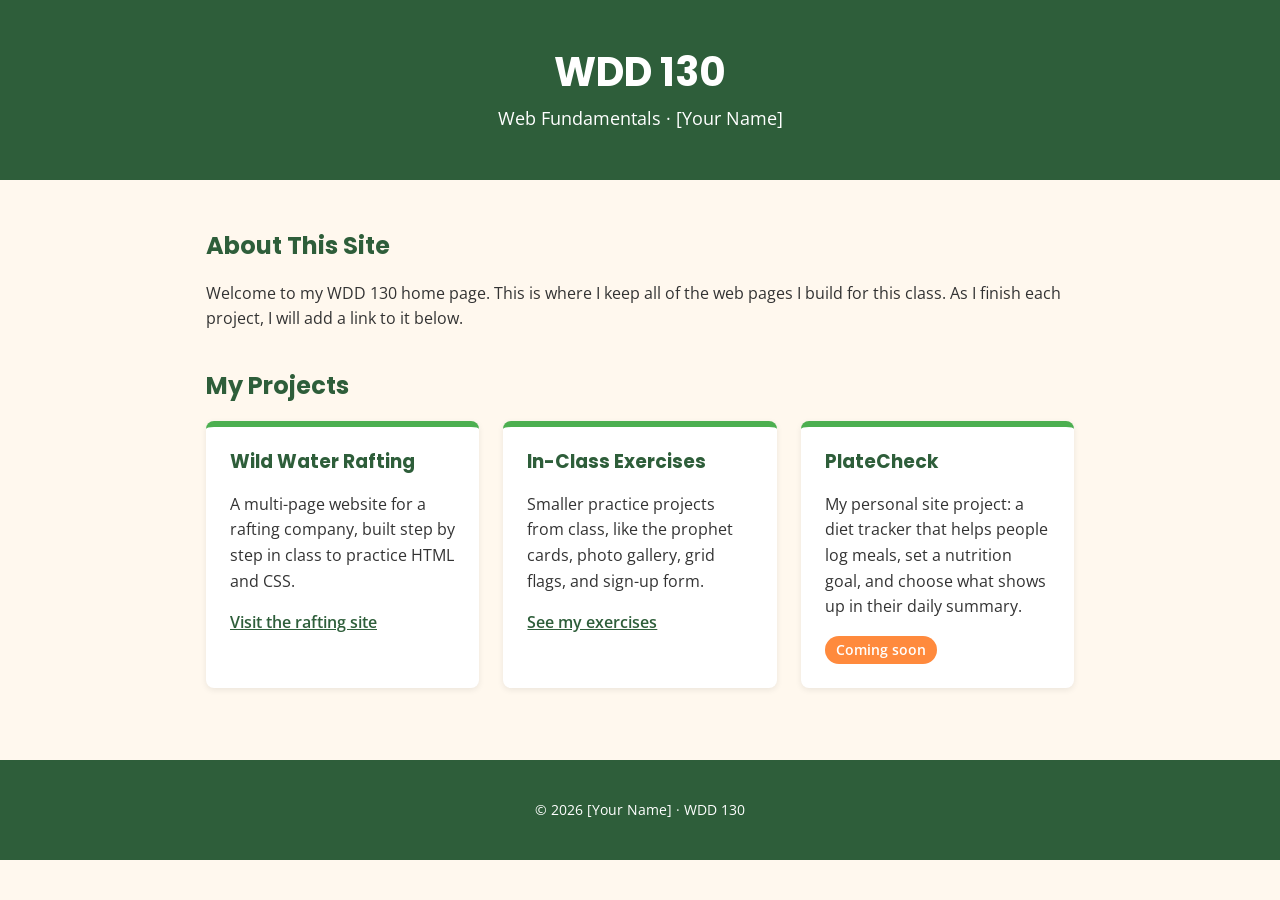
<file: index.html>
<!DOCTYPE html>
<html lang="en">
<head>
    <meta charset="UTF-8">
    <meta name="viewport" content="width=device-width, initial-scale=1.0">
    <meta name="description" content="WDD 130 course home page with links to my web projects.">
    <title>WDD 130 | [Your Name]</title>
    <link rel="preconnect" href="https://fonts.googleapis.com">
    <link rel="preconnect" href="https://fonts.gstatic.com" crossorigin>
    <link href="https://fonts.googleapis.com/css2?family=Poppins:wght@600;700&family=Open+Sans:wght@400;600&display=swap" rel="stylesheet">
    <style>
        :root {
            --primary: #4CAF50;
            --secondary: #2E5E3A;
            --accent: #FF8A3D;
            --background: #FFF8EE;
            --text: #333333;
        }

        * {
            box-sizing: border-box;
        }

        body {
            margin: 0;
            font-family: "Open Sans", Arial, sans-serif;
            color: var(--text);
            background-color: var(--background);
            line-height: 1.6;
        }

        h1, h2, h3 {
            font-family: "Poppins", Arial, sans-serif;
            color: var(--secondary);
            line-height: 1.2;
        }

        header {
            background-color: var(--secondary);
            color: white;
            text-align: center;
            padding: 3rem 1rem;
        }

        header h1 {
            color: white;
            margin: 0 0 0.5rem;
            font-size: 2.5rem;
        }

        header p {
            margin: 0;
            font-size: 1.1rem;
        }

        main {
            max-width: 900px;
            margin: 0 auto;
            padding: 2rem 1rem;
        }

        section {
            margin-bottom: 2.5rem;
        }

        .cards {
            display: grid;
            grid-template-columns: repeat(auto-fit, minmax(250px, 1fr));
            gap: 1.5rem;
        }

        .card {
            background-color: white;
            border-top: 6px solid var(--primary);
            border-radius: 8px;
            padding: 1.5rem;
            box-shadow: 0 2px 6px rgba(0, 0, 0, 0.08);
        }

        .card h3 {
            margin-top: 0;
        }

        .status {
            display: inline-block;
            background-color: var(--accent);
            color: white;
            font-size: 0.85rem;
            font-weight: 600;
            padding: 0.2rem 0.7rem;
            border-radius: 999px;
        }

        a {
            color: var(--secondary);
            font-weight: 600;
        }

        footer {
            background-color: var(--secondary);
            color: white;
            text-align: center;
            padding: 1.5rem 1rem;
            font-size: 0.9rem;
        }
    </style>
</head>
<body>
    <header>
        <h1>WDD 130</h1>
        <p>Web Fundamentals &middot; [Your Name]</p>
    </header>

    <main>
        <section>
            <h2>About This Site</h2>
            <p>Welcome to my WDD 130 home page. This is where I keep all of the web pages I build for this class. As I finish each project, I will add a link to it below.</p>
        </section>

        <section>
            <h2>My Projects</h2>
            <div class="cards">
                <article class="card">
                    <h3>Wild Water Rafting</h3>
                    <p>A multi-page website for a rafting company, built step by step in class to practice HTML and CSS.</p>
                    <a href="wwr/index.html">Visit the rafting site</a>
                </article>
                <article class="card">
                    <h3>In-Class Exercises</h3>
                    <p>Smaller practice projects from class, like the prophet cards, photo gallery, grid flags, and sign-up form.</p>
                    <a href="ICE/portfolio/index.html">See my exercises</a>
                </article>
                <article class="card">
                    <h3>PlateCheck</h3>
                    <p>My personal site project: a diet tracker that helps people log meals, set a nutrition goal, and choose what shows up in their daily summary.</p>
                    <span class="status">Coming soon</span>
                </article>
            </div>
        </section>
    </main>

    <footer>
        <p>&copy; 2026 [Your Name] &middot; WDD 130</p>
    </footer>
</body>
</html>
</file>
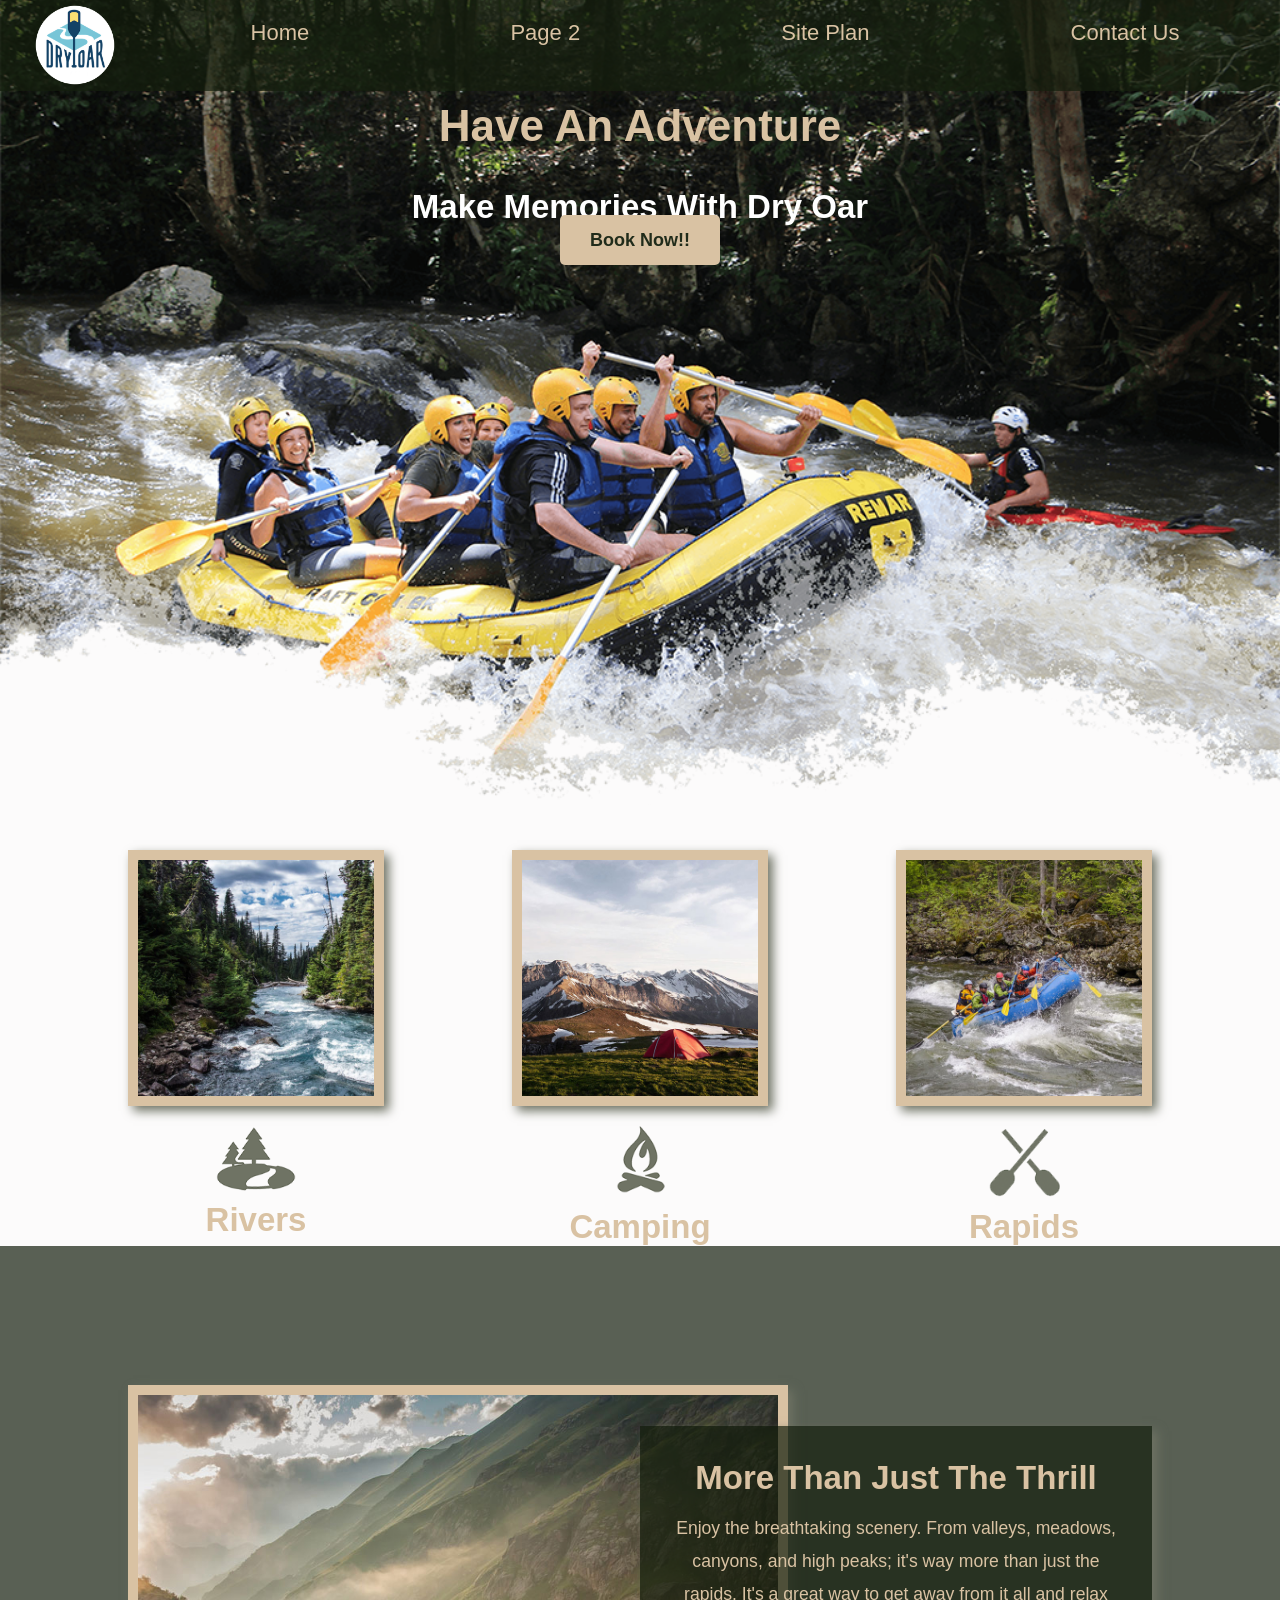
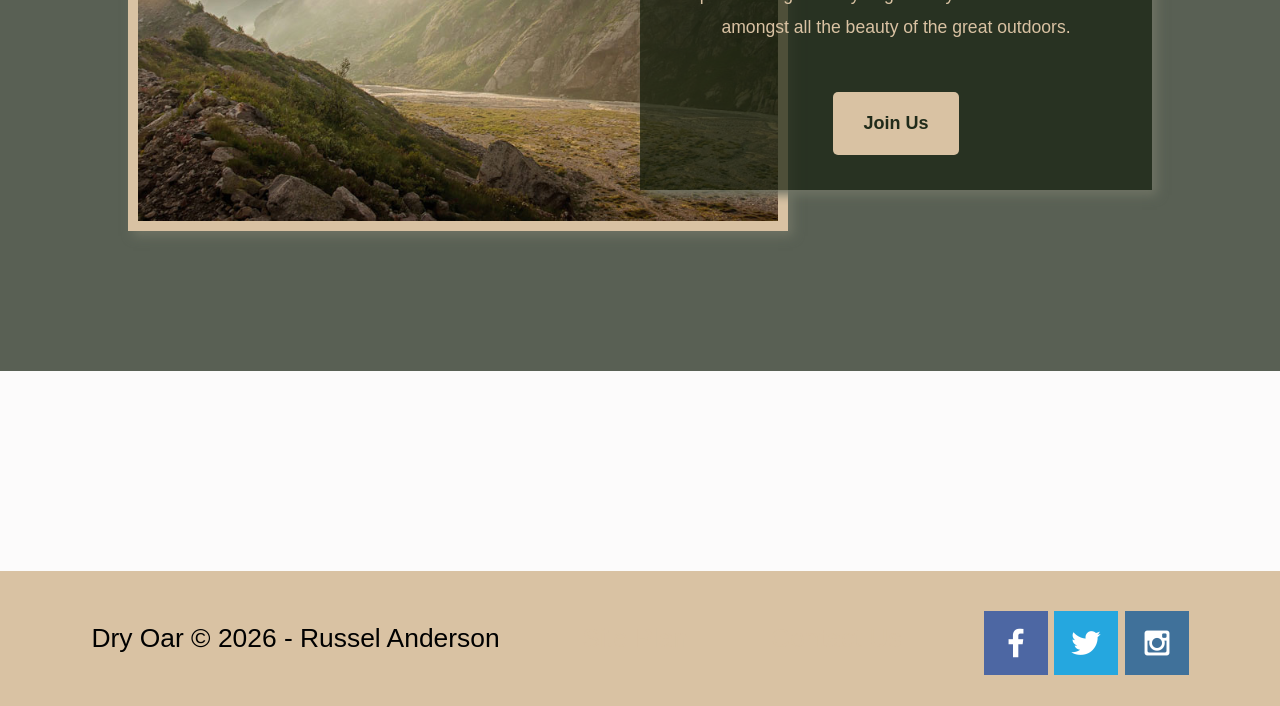
<file: wwr/index.html>
<!DOCTYPE html>
<html lang="en">
<head>
    <meta charset="UTF-8">
    <meta name="viewport" content="width=device-width, initial-scale=1.0">
    <link type="text/css" rel="stylesheet" href="styles/styles.css">
    <title>Dry Oar home page</title>
</head>
<body>
    <div id="content">
    <header>
        <a id="logo_link" href="index.html">
            <img class="logo" src="images/logo.png" alt="Dry Oar Logo">
        </a>
        <nav>
            <a href="index.html">Home</a>
            <a href="#">Page 2</a>
            <a href="site-plan-rafting.html">Site Plan</a>
            <a href="contactus.html">Contact Us</a>
        </nav>
    </header>
    <div id="hero">
        <div id="hero-box">
            <img id="hero-img" src="images/hero.png" alt="People enjoying rafting">
        </div>
        <section id="hero-msg">
            <h1 class="home-title">Have An Adventure</h1>
            <h2>Make Memories With Dry Oar</h2>
            <div class="button-box">
                <a class="book" href="contactus.html">Book Now!!</a>
            </div>
        </section>    
    </div>

<main class="home-grid">
    <section class="rivers-card">
        <img class="card-img" src="images/rivers.jpg" alt="river in forest">
        <img class="icon" src="images/river_icon.png" alt="river icon">
        <h2>Rivers</h2>
    </section>
    <section class="camping-card">
        <img class="card-img" src="images/camping.jpg" alt="tent in mountains">
        <img class="icon" src="images/fire_icon.png" alt="fire icon">
        <h2>Camping</h2>
    </section>
    <section class="rapids-card">
        <img class="card-img" src="images/rapids.jpg" alt="rafting boat">
        <img class="icon" src="images/oars.png" alt="oars icon">
        <h2>Rapids</h2>
    </section>
    <div id="background"></div>
    <img class="mountains" src="images/mountains.jpg" alt="Misty mountains">
    <section class="msg">
        <h2>More Than Just The Thrill</h2>
        <p>Enjoy the breathtaking scenery. From valleys, meadows, canyons, and high peaks; it's way more than just the rapids. It's a great way to get away from it all and relax amongst all the beauty of the great outdoors. </p>
        <a class='join' href="rivers.html">Join Us</a>
    </section>
</main>
<footer>
    <p>Dry Oar &copy; 2026 - Russel Anderson</p>
    <p><a href="site-plan-rafting.html">Site Plan</a></p>
    <p><a href="contactus.html">Contact Us</a></p>
    <div class="social">
        <a href="https://facebook.com" target="_blank">
            <img src="images/facebook.png" alt="fb icon">
        </a>
        <a href="https://twitter.com" target="_blank">
            <img src="images/twitter.png" alt="twitter icon">
        </a>
        <a href="https://instagram.com" target="_blank">
            <img src="images/instagram.png" alt="instagram icon">
        </a>
    </div>

</footer>
</div>     
</body>
</html>
</file>
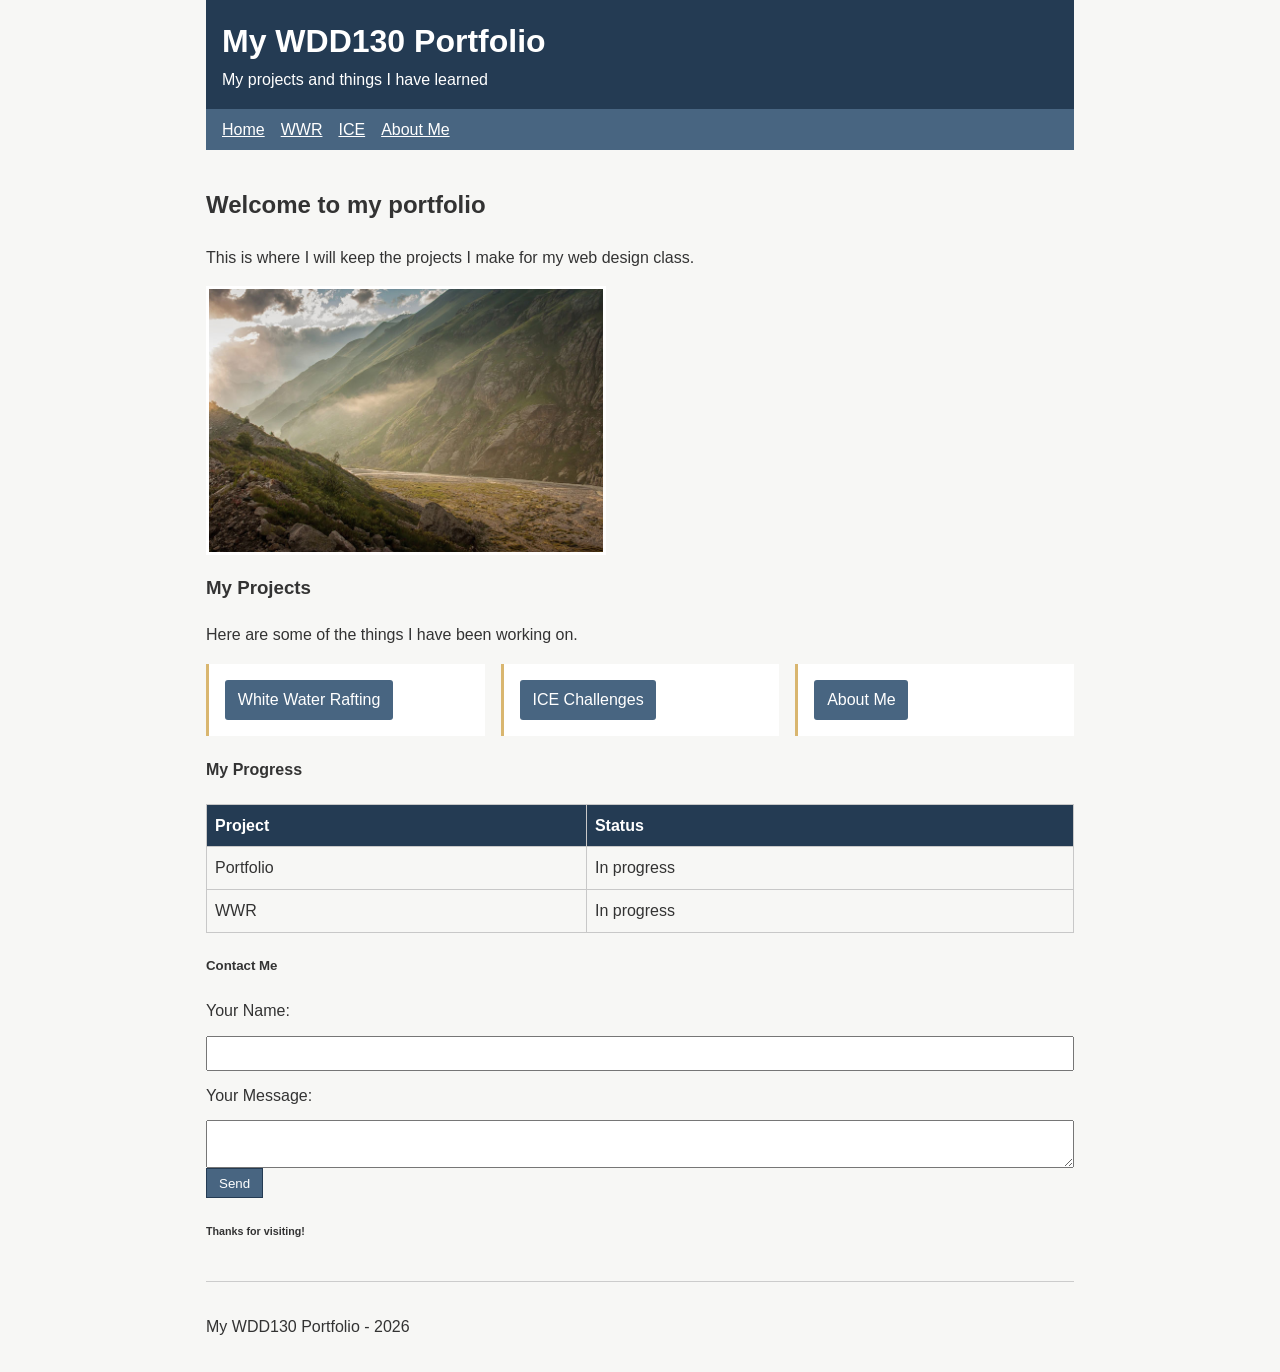
<file: ICE/portfolio/index.html>
<!DOCTYPE html>
<html lang="en">
<head>
    
    <meta charset="UTF-8">
    <meta name="viewport" content="width=device-width, initial-scale=1.0">
    <title>My WDD130 Portfolio</title>
    <link rel="stylesheet" href="styles/style.css">

</head>
<body>
    
    <header>
        <h1>My WDD130 Portfolio</h1>
        <p>My projects and things I have learned</p>
    </header>

    <nav>
        <a href="index.html">Home</a>
        <a href="../../wwr/index.html">WWR</a>
        <a href="ice.html">ICE</a>
        <a href="../../about.html">About Me</a>
    </nav>
    
    
    <main>
        <h2>Welcome to my portfolio</h2>
        <p>This is where I will keep the projects I make for my web design class.</p>
        
        <img src="../../wwr/images/mountains.jpg" alt="Mountain landscape banner" width="400">


        <h3>My Projects</h3>
        <p>Here are some of the things I have been working on.</p>
        
        <ul>
            <li><a href="../../wwr/index.html">White Water Rafting</a></li>
            <li><a href="ice.html">ICE Challenges</a></li>
            <li><a href="../../about.html">About Me</a></li>
        </ul>
        
        <h4>My Progress</h4>
        <table>
            <tr>
                <th>Project</th>
                <th>Status</th>
            </tr>
            <tr>
                <td>Portfolio</td>
                <td>In progress</td>
            </tr>
            <tr>
                <td>WWR</td>
                <td>In progress</td>
            </tr>
        </table>
        
        
        <h5>Contact Me</h5>
        <form>
            <label for="name">Your Name:</label>
            <input type="text" id="name" name="name">

            <label for="message">Your Message:</label>
            <textarea id="message" name="message"></textarea>

            <button type="submit">Send</button>
        </form>

        <h6>Thanks for visiting!</h6>
    </main>
    
    
    <footer>
        <p>My WDD130 Portfolio - 2026</p>
    </footer>



</body>
</html>
</file>
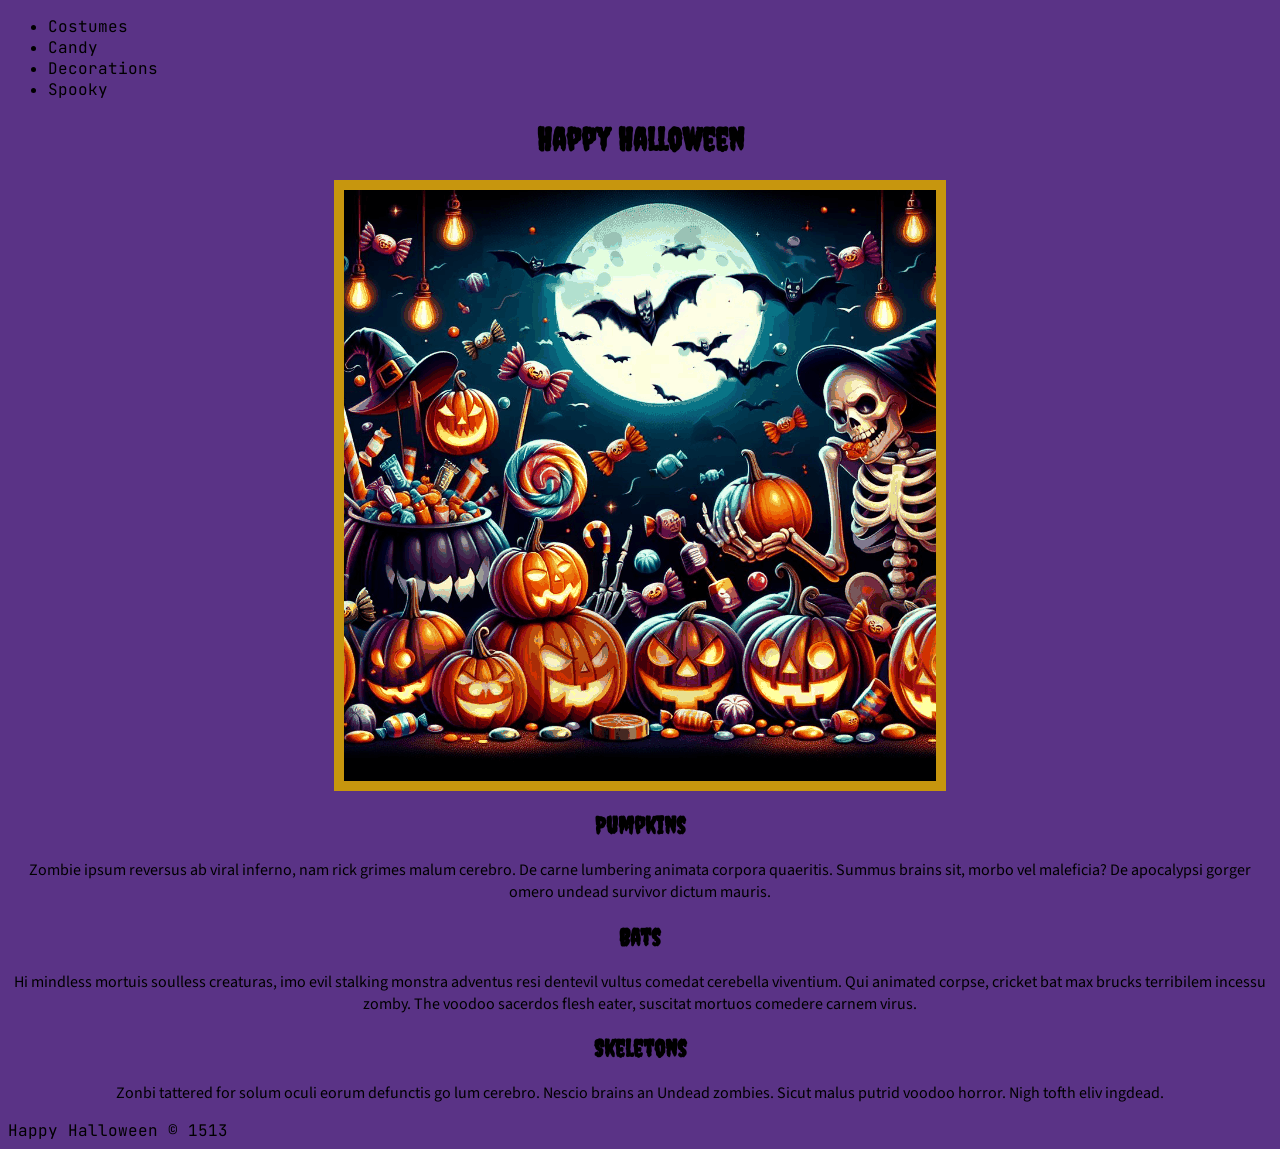
<file: ICE/halloween/halloween/index.html>
<!-- For this activity you are not allowed to change
 the HTML code, only the CSS -->

<!DOCTYPE html>
<html lang="en">

<head>
    <meta charset="UTF-8">
    <meta name="viewport" content="width=device-width, initial-scale=1.0">
    <title>Document</title>
    <link rel="stylesheet" href="styles/styles.css">
</head>

<body>
    <div id="wrapper">
        <header>
            <nav>
                <ul>
                    <li>Costumes</li>
                    <li>Candy</li>
                    <li>Decorations</li>
                    <li>Spooky</li>
                </ul>
            </nav>
        </header>
        <main>
            <h1>Happy Halloween</h1>
            <img src="images/halloween.png">
            <section>
                <h2>Pumpkins</h2>
                <p>Zombie ipsum reversus ab viral inferno, nam rick grimes
                    malum cerebro. De carne lumbering animata corpora quaeritis.
                    Summus brains sit​​, morbo vel maleficia? De apocalypsi gorger
                    omero undead survivor dictum mauris. </p>
            </section>
            <section>
                <h2>Bats</h2>
                <p>Hi mindless mortuis soulless
                    creaturas, imo evil stalking monstra adventus resi dentevil vultus
                    comedat cerebella viventium. Qui animated corpse, cricket bat max
                    brucks terribilem incessu zomby. The voodoo sacerdos flesh eater,
                    suscitat mortuos comedere carnem virus.</p>
            </section>
            <section>
                <h2>Skeletons</h2>
                <p>Zonbi tattered for solum oculi
                    eorum defunctis go lum cerebro. Nescio brains an Undead zombies. Sicut
                    malus putrid voodoo horror. Nigh tofth eliv ingdead.</p>
            </section>
        </main>
        <footer>
            Happy Halloween &copy; 1513
        </footer>
    </div>
</body>

</html>
</file>
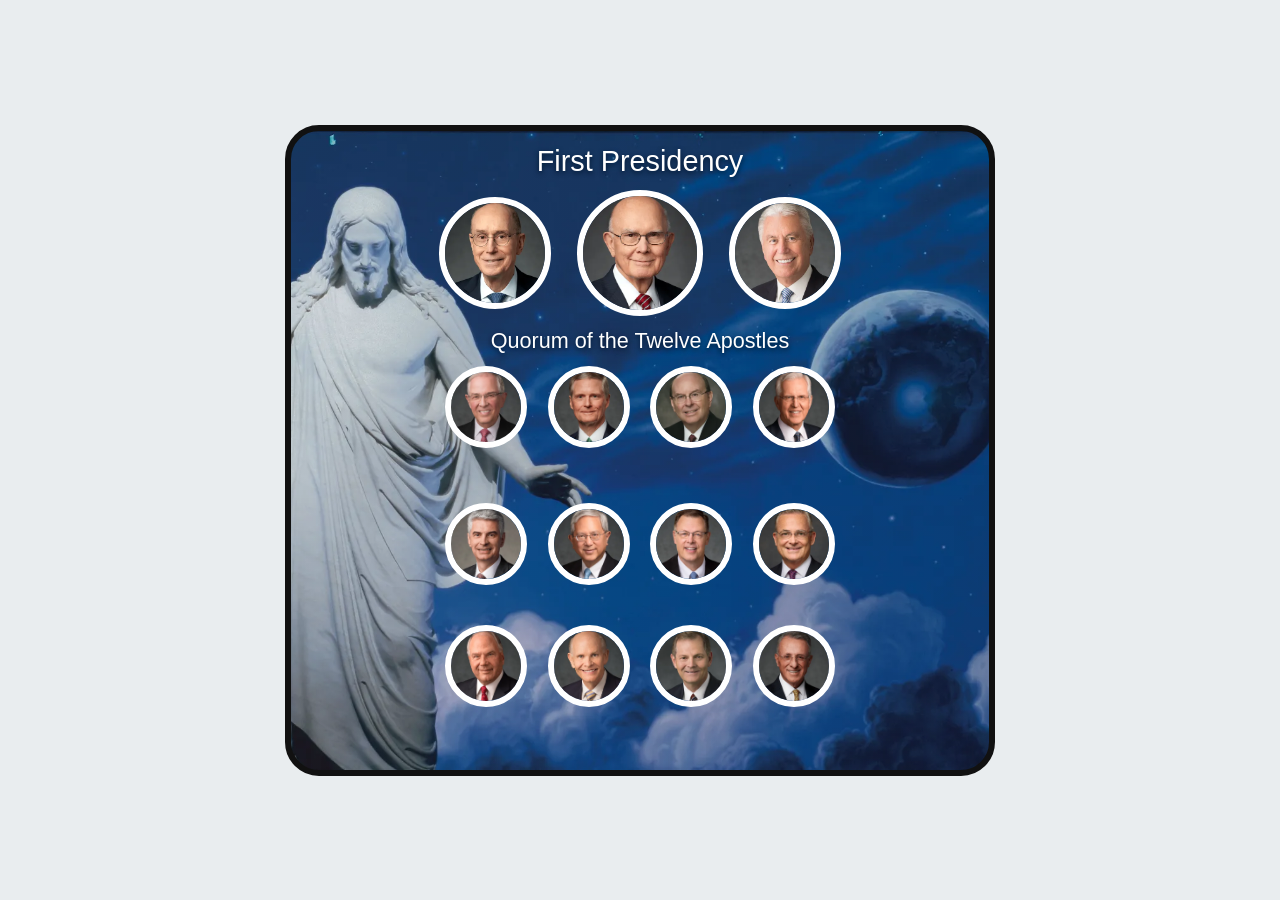
<file: ICE/apostle_spotlight/apostles.html>
<!DOCTYPE html>
<html lang="en">
<head>
    <meta charset="UTF-8">
    <meta name="viewport" content="width=device-width, initial-scale=1.0">
    <title>Apostle Spotlight</title>
    <style>
        * {
            box-sizing: border-box;
        }

        body {
            align-items: center;
            background: #e9edef;
            display: flex;
            font-family: Arial, sans-serif;
            justify-content: center;
            margin: 0;
            min-height: 100vh;
            padding: 32px 16px;
        }

        .spotlight {
            background-color: #06376d;
            background-image: linear-gradient(90deg, rgb(0 24 58 / 12%), rgb(0 24 58 / 24%)),
                url("images/christus.webp");
            background-position: center;
            background-size: cover;
            border: 6px solid #111;
            border-radius: 34px;
            color: white;
            max-width: 710px;
            overflow: hidden;
            padding: 14px 24px 28px;
            text-align: center;
            width: 100%;
        }

        h1,
        h2 {
            font-size: clamp(1.25rem, 3vw, 1.8rem);
            font-weight: 400;
            margin: 0 0 12px;
            text-shadow: 0 2px 5px #00152d;
        }

        h2 {
            font-size: clamp(1rem, 2.5vw, 1.35rem);
            margin: 12px 0;
        }

        .leaders {
            align-items: center;
            display: flex;
            justify-content: center;
            gap: clamp(12px, 3vw, 26px);
        }

        .leader,
        .apostle {
            aspect-ratio: 1;
            border: 6px solid white;
            border-radius: 50%;
            display: block;
            object-fit: cover;
        }

        .leader {
            width: clamp(76px, 15vw, 112px);
        }

        .leader:nth-child(2) {
            width: clamp(88px, 17vw, 126px);
        }

        .apostles {
            display: grid;
            grid-template-columns: repeat(4, minmax(0, 1fr));
            justify-items: center;
            margin: 0 auto;
            max-width: 410px;
            row-gap: clamp(12px, 2vw, 20px);
        }

        .apostle-card {
            align-items: center;
            display: flex;
            flex-direction: column;
            margin: 0;
            min-width: 0;
        }

        .apostle {
            width: clamp(58px, 11vw, 82px);
            transition: border-color 180ms ease, transform 180ms ease;
        }

        .apostle-card figcaption {
            color: white;
            font-size: clamp(0.7rem, 2vw, 0.85rem);
            font-weight: 700;
            margin-top: 5px;
            max-width: 100%;
            opacity: 0;
            text-shadow: 0 1px 4px #00152d;
            transition: opacity 180ms ease;
        }

        .apostle-card:hover .apostle,
        .apostle-card:focus-within .apostle {
            border-color: #ffd166;
            transform: scale(1.06);
        }

        .apostle-card:hover figcaption,
        .apostle-card:focus-within figcaption {
            opacity: 1;
        }

        .apostle:focus-visible {
            outline: 3px solid #ffd166;
            outline-offset: 3px;
        }

        @media (max-width: 420px) {
            .spotlight {
                background-position: 38% center;
                padding: 16px 12px 22px;
            }

            .apostle {
                border-width: 4px;
            }
        }
    </style>
</head>
<body>
    <main class="spotlight">
        <h1>First Presidency</h1>
        <section class="leaders" aria-label="First Presidency">
            <img class="leader" src="images/eyring.webp" alt="Henry B. Eyring">
            <img class="leader" src="images/oaks.webp" alt="Dallin H. Oaks">
            <img class="leader" src="images/uchtdorf.webp" alt="Dieter F. Uchtdorf">
        </section>

        <h2>Quorum of the Twelve Apostles</h2>
        <section class="apostles" aria-label="Quorum of the Twelve Apostles">
            <figure class="apostle-card">
                <img class="apostle" src="images/anderson.webp" alt="Neil L. Andersen" tabindex="0">
                <figcaption>Neil L. Andersen</figcaption>
            </figure>
            <figure class="apostle-card">
                <img class="apostle" src="images/bednar.webp" alt="David A. Bednar" tabindex="0">
                <figcaption>David A. Bednar</figcaption>
            </figure>
            <figure class="apostle-card">
                <img class="apostle" src="images/cook.webp" alt="Quentin L. Cook" tabindex="0">
                <figcaption>Quentin L. Cook</figcaption>
            </figure>
            <figure class="apostle-card">
                <img class="apostle" src="images/christofferson.webp" alt="D. Todd Christofferson" tabindex="0">
                <figcaption>D. Todd Christofferson</figcaption>
            </figure>
            <figure class="apostle-card">
                <img class="apostle" src="images/causse.webp" alt="Gérald Caussé" tabindex="0">
                <figcaption>Gérald Caussé</figcaption>
            </figure>
            <figure class="apostle-card">
                <img class="apostle" src="images/gong.webp" alt="Gerrit W. Gong" tabindex="0">
                <figcaption>Gerrit W. Gong</figcaption>
            </figure>
            <figure class="apostle-card">
                <img class="apostle" src="images/gilbert.webp" alt="Clark G. Gilbert" tabindex="0">
                <figcaption>Clark G. Gilbert</figcaption>
            </figure>
            <figure class="apostle-card">
                <img class="apostle" src="images/kearon.webp" alt="Patrick Kearon" tabindex="0">
                <figcaption>Patrick Kearon</figcaption>
            </figure>
            <figure class="apostle-card">
                <img class="apostle" src="images/rasband.webp" alt="Ronald A. Rasband" tabindex="0">
                <figcaption>Ronald A. Rasband</figcaption>
            </figure>
            <figure class="apostle-card">
                <img class="apostle" src="images/renlund.webp" alt="Dale G. Renlund" tabindex="0">
                <figcaption>Dale G. Renlund</figcaption>
            </figure>
            <figure class="apostle-card">
                <img class="apostle" src="images/stevenson.webp" alt="Gary E. Stevenson" tabindex="0">
                <figcaption>Gary E. Stevenson</figcaption>
            </figure>
            <figure class="apostle-card">
                <img class="apostle" src="images/soares.webp" alt="Ulisses Soares" tabindex="0">
                <figcaption>Ulisses Soares</figcaption>
            </figure>
        </section>
    </main>
</body>
</html>
</file>
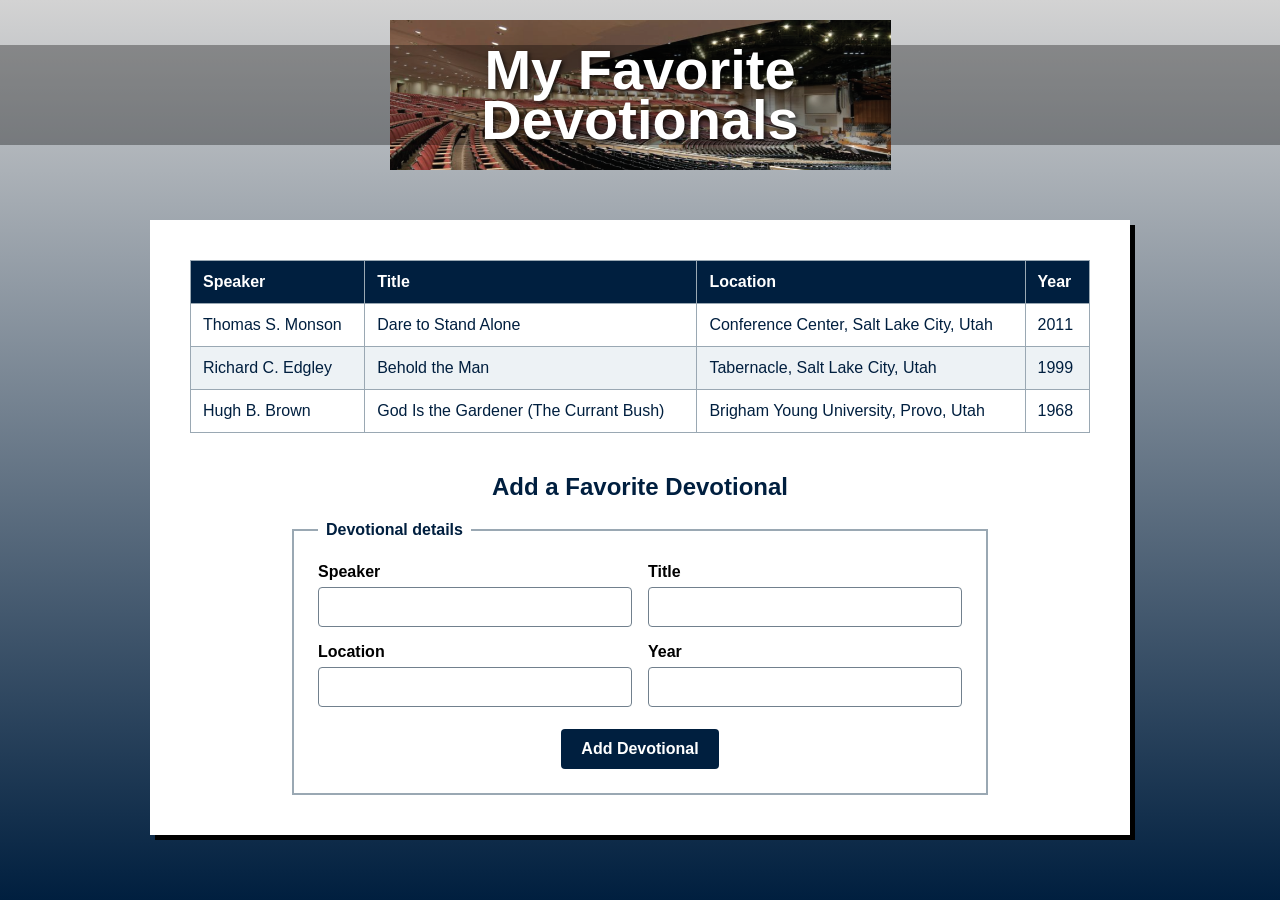
<file: ICE/favorite_devo/favdevo.html>
<!DOCTYPE html>
<html lang="en">
<head>
  <meta charset="UTF-8" />
  <meta name="viewport" content="width=device-width, initial-scale=1.0"/>
  <title>My Favorite Devotionals</title>
  <link rel="stylesheet" href="styles/styles.css" />
</head>
<body>
  <div class="container">
    <header class="header">
      <div class="header-image">
        <h1>My Favorite<br>Devotionals</h1>
      </div>
    </header>
    <main>
      <div class="content-box">
        <table>
          <thead>
            <tr>
              <th>Speaker</th>
              <th>Title</th>
              <th>Location</th>
              <th>Year</th>
            </tr>
          </thead>
          <tbody>
            <tr>
              <td>Thomas S. Monson</td>
              <td>Dare to Stand Alone</td>
              <td>Conference Center, Salt Lake City, Utah</td>
              <td>2011</td>
            </tr>
            <tr>
              <td>Richard C. Edgley</td>
              <td>Behold the Man</td>
              <td>Tabernacle, Salt Lake City, Utah</td>
              <td>1999</td>
            </tr>
            <tr>
              <td>Hugh B. Brown</td>
              <td>God Is the Gardener (The Currant Bush)</td>
              <td>Brigham Young University, Provo, Utah</td>
              <td>1968</td>
            </tr>
          </tbody>
        </table>

        <form class="devo-form">
          <h2>Add a Favorite Devotional</h2>
          <fieldset>
            <legend>Devotional details</legend>
            <div class="form-grid">
              <label for="speaker">Speaker
                <input type="text" id="speaker" name="speaker" required>
              </label>
              <label for="title">Title
                <input type="text" id="title" name="title" required>
              </label>
              <label for="location">Location
                <input type="text" id="location" name="location" required>
              </label>
              <label for="year">Year
                <input type="number" id="year" name="year" min="1900" max="2100" required>
              </label>
            </div>
            <button type="submit">Add Devotional</button>
          </fieldset>
        </form>
      </div>
    </main>
  </div>
</body>
</html>
</file>
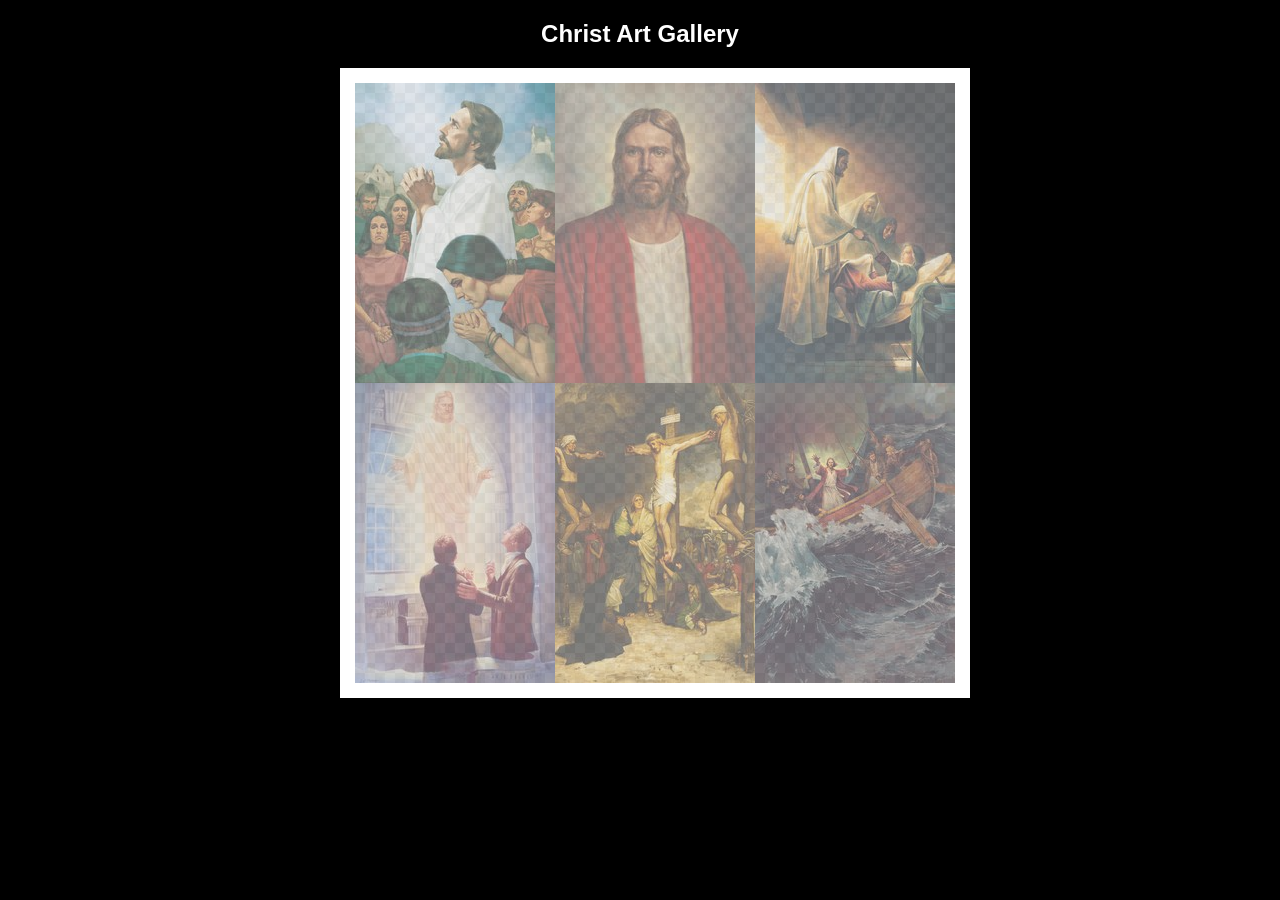
<file: ICE/gallery/gallery.html>
<!DOCTYPE html>
<html lang="en">
<head>
    <meta charset="UTF-8">
    <meta name="viewport" content="width=device-width, initial-scale=1.0">
    <title>Images of Christ</title>
    <style>
        body {
            background: black;
        }
        #wrapper{
            width: 600px;
            margin: 0 auto;
        }
        nav {
            color: white;
            text-align: center;
            font-family: Haettenschweiler, 'Arial Narrow Bold', sans-serif;
        }
        #gallery{
            display: grid;
            grid-template-columns: 200px 200px 200px;
            border: 15px solid rgb(255, 255, 255);
            width: 100%;
            background-color: #ddd;
            background-image:
                linear-gradient(45deg, #ccc 26%, transparent 26%), 
                linear-gradient(135deg, #ccc 26%, transparent 26%),
                linear-gradient(45deg, transparent 75%, #ccc 75%),
                linear-gradient(135deg, transparent 75%, #ccc 75%);
            background-size: 20px 20px; /* Must be a square */
            background-position: 0 0, 10px 0, 10px -10px, 0px 10px; 
            
        }
        #gallery a {
            cursor: url('images/christus.png'), pointer;
        }
        #gallery img {
            /* make a thumbnail of the image that is 200x300 
               instead of using width and height here to help the page load faster */
            width: 200px; 
            height: 300px;

            opacity:50%;
            display:block;
        }
        #gallery img:hover{
            opacity: 100%;
        }
    </style>
</head>
<body>
    <div id="wrapper">
        <nav>
            <h1>Christ Art Gallery</h1>
        </nav>
        <main>
            <div id="gallery">
                <a href="images/big/img1.jpg"><img src="images/small/img1.jpg" alt="Christ praying with the Nephites"></a>
                <a href="images/big/img2.jpg"><img src="images/small/img2.jpg" alt="Jesus the Christ"></a>
                <a href="images/big/img3.jpg"><img src="images/small/img3.jpg" alt="Jesus Raising the Daughter of Jairus"></a>
                <a href="images/big/img4.jpg"><img src="images/small/img4.jpg" alt="The Lord Appears in the Kirtland Temple"></a>
                <a href="images/big/img5.jpg"><img src="images/small/img5.jpg" alt="Crucifixion of Jesus Christ"></a>
                <a href="images/big/img6.jpg"><img src="images/small/img6.jpg" alt="Jesus Calms the Storm"></a>
            </div>
        </main>
    </div>
</body>
</html>
</file>
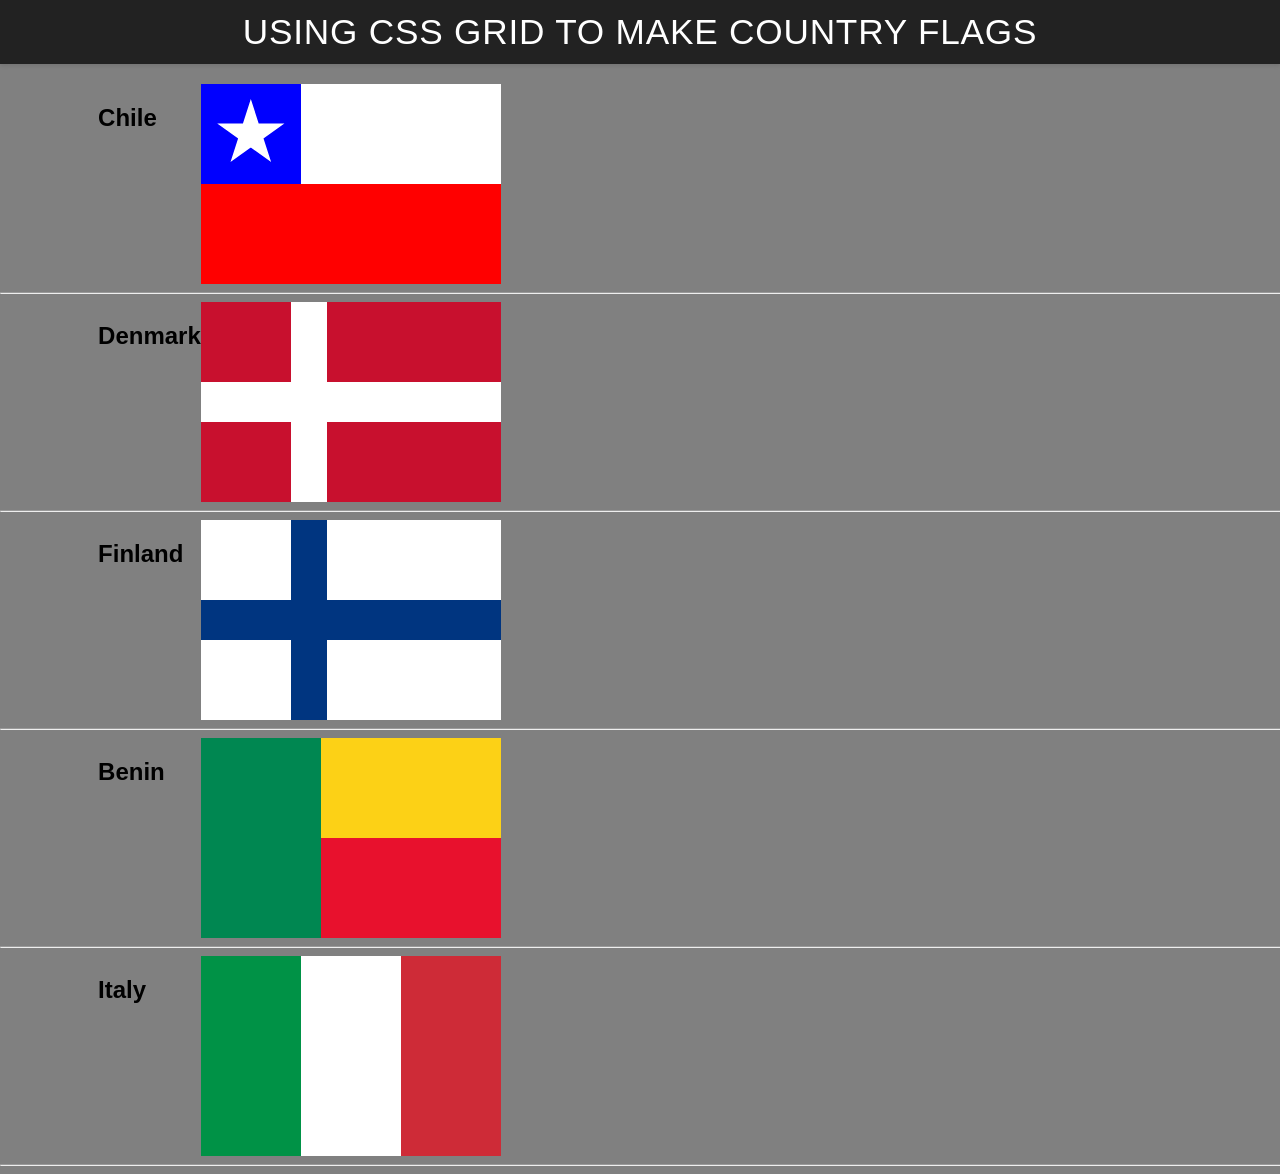
<file: ICE/grid_flags/flags.html>
<!DOCTYPE html>
<html lang="en">

<head>
    <meta charset="UTF-8">
    <meta name="viewport" content="width=device-width, initial-scale=1.0">
    <title>Flag</title>
    <style>
        body {
            margin: 0;
            font-family: 'Helvetica Neue', sans-serif;
            background-color: gray;
        }

        header {
            background-color: #222;
            color: #fff;
            padding: 0.75rem 1.5rem;
            display: flex;
            align-items: center;
            justify-content: center;
            font-size: 1.1rem;
            letter-spacing: 0.05rem;
            text-transform: uppercase;
            box-shadow: 0 2px 4px rgba(0, 0, 0, 0.1);
        }

        header h1 {
            margin: 0;
            font-weight: 400;
        }
        main {
            display: grid;
            grid-template-columns: .1fr .1fr 1fr .1fr;
            margin-top: 20px;
        }
        hr {
            width: 100%;
            grid-column: 1 / 5;
        }
        h2 {
            grid-column: 2/3;
        }

        #blue {
            background: blue;
            grid-column: 1 / 2;
            display: grid;
            align-items: center;
            justify-items: center;
        }

        #white {
            background: white;
            grid-column: 2 / 4;
        }

        #red {
            background: red;
            grid-column: 1 / 4;
        }

        #chile {
            display: grid;
            grid-template-columns: 1fr 1fr 1fr;
            grid-template-rows: 1fr 1fr;
            height: 200px;
            width: 300px;
        }

        #denmark,
        #finland {
            display: grid;
            width: 300px;
            height: 200px;
            grid-template-columns: 30% 12% 58%;
            grid-template-rows: 40% 20% 40%;
        }

        #denmark {
            background: white;
        }

        #dred1,
        #dred2,
        #dred3,
        #dred4 {
            background: #c8102e;
        }

        #dred1,
        #fwhite1 {
            grid-row: 1;
            grid-column: 1;
        }

        #dred2,
        #fwhite2 {
            grid-row: 1;
            grid-column: 3;
        }

        #dred3,
        #fwhite3 {
            grid-row: 3;
            grid-column: 1;
        }

        #dred4,
        #fwhite4 {
            grid-row: 3;
            grid-column: 3;
        }

        #finland {
            background: #003580;
        }

        #fwhite1,
        #fwhite2,
        #fwhite3,
        #fwhite4 {
            background: white;
        }

        #benin {
            display: grid;
            width: 300px;
            height: 200px;
            grid-template-columns: 40% 60%;
            grid-template-rows: 1fr 1fr;
        }

        #bgreen {
            background: #008751;
            grid-row: 1 / 3;
            grid-column: 1;
        }

        #byellow {
            background: #fcd116;
            grid-row: 1;
            grid-column: 2;
        }

        #bred {
            background: #e8112d;
            grid-row: 2;
            grid-column: 2;
        }

        #italy {
            display: grid;
            width: 300px;
            height: 200px;
            grid-template-columns: 1fr 1fr 1fr;
        }

        #igreen {
            background: #009246;
        }

        #iwhite {
            background: white;
        }

        #ired {
            background: #ce2b37;
        }

        .star {
            width: 70px;
            aspect-ratio: 1;
            background: white;
            clip-path: polygon(50% 0, 79% 90%, 2% 35%, 98% 35%, 21% 90%);
        }
    </style>
</head>

<body>
    <header>
        <h1>Using CSS Grid to make Country Flags</h1>
    </header>
    <main>
        <h2>Chile</h2>
        <div id="chile">
            <div id="blue">
                <div class="star"></div>
            </div>
            <div id="white"></div>
            <div id="red"></div>
        </div>
        <hr>

        <h2>Denmark</h2>
        <div id="denmark">
            <div id="dred1"></div>
            <div id="dred2"></div>
            <div id="dred3"></div>
            <div id="dred4"></div>
        </div>
        <hr>

        <h2>Finland</h2>
        <div id="finland">
            <div id="fwhite1"></div>
            <div id="fwhite2"></div>
            <div id="fwhite3"></div>
            <div id="fwhite4"></div>
        </div>
        <hr>

        <h2>Benin</h2>
        <div id="benin">
            <div id="bgreen"></div>
            <div id="byellow"></div>
            <div id="bred"></div>
        </div>
        <hr>

        <h2>Italy</h2>
        <div id="italy">
            <div id="igreen"></div>
            <div id="iwhite"></div>
            <div id="ired"></div>
        </div>
        <hr>

    </main>
</body>

</html>
</file>
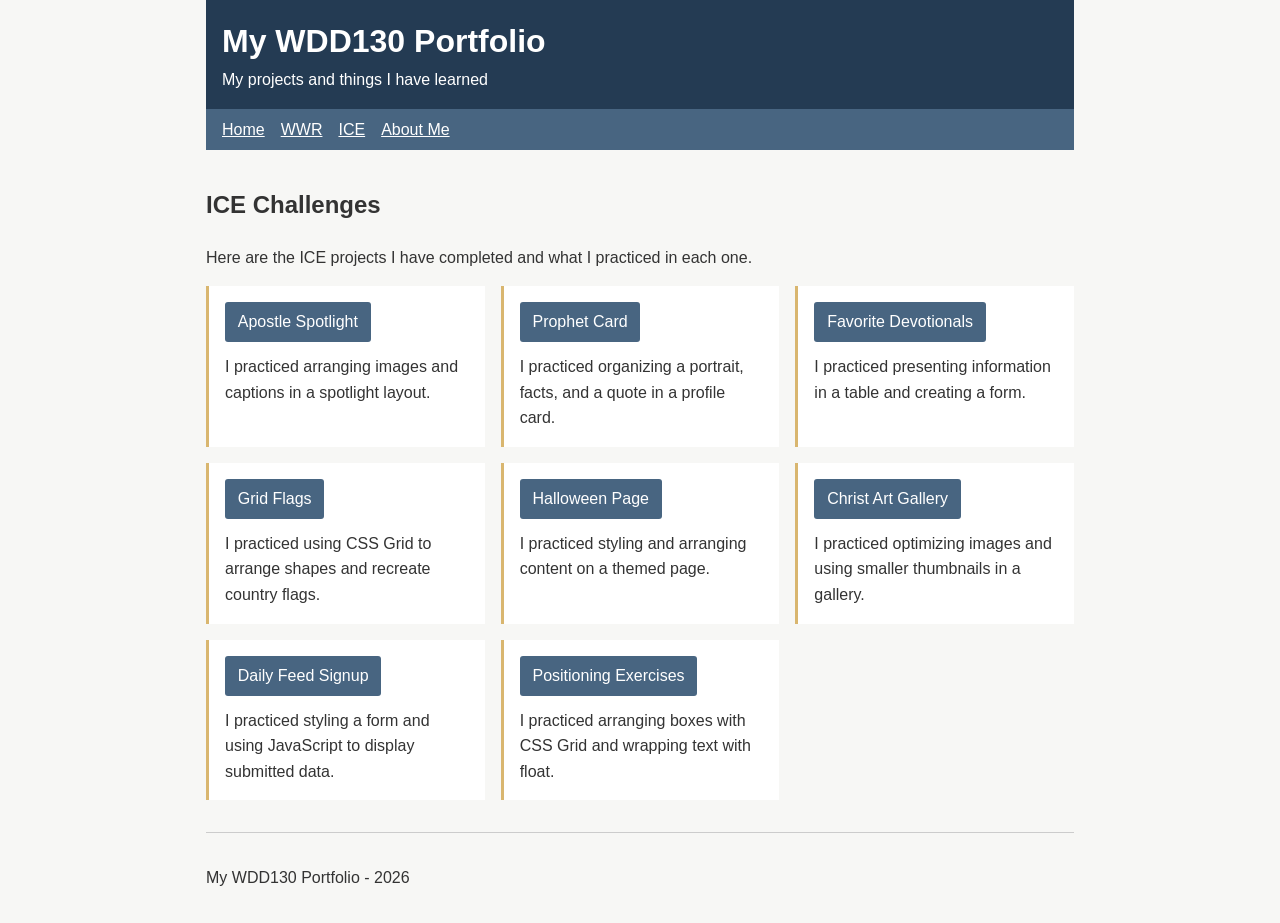
<file: ICE/portfolio/ice.html>
<!DOCTYPE html>
<html lang="en">
<head>
    <meta charset="UTF-8">
    <meta name="viewport" content="width=device-width, initial-scale=1.0">
    <title>ICE Challenges | My WDD130 Portfolio</title>
    <link rel="stylesheet" href="styles/style.css">
</head>
<body>
    <header>
        <h1>My WDD130 Portfolio</h1>
        <p>My projects and things I have learned</p>
    </header>

    <nav>
        <a href="index.html">Home</a>
        <a href="../../wwr/index.html">WWR</a>
        <a href="ice.html">ICE</a>
        <a href="../../about.html">About Me</a>
    </nav>

    <main>
        <h2>ICE Challenges</h2>
        <p>Here are the ICE projects I have completed and what I practiced in each one.</p>

        <ul>
            <li>
                <a href="../apostle_spotlight/apostles.html" target="_blank">Apostle Spotlight</a>
                <p>I practiced arranging images and captions in a spotlight layout.</p>
            </li>
            <li>
                <a href="../prophet_cards/oaks.html" target="_blank">Prophet Card</a>
                <p>I practiced organizing a portrait, facts, and a quote in a profile card.</p>
            </li>
            <li>
                <a href="../favorite_devo/favdevo.html" target="_blank">Favorite Devotionals</a>
                <p>I practiced presenting information in a table and creating a form.</p>
            </li>
            <li>
                <a href="../grid_flags/flags.html" target="_blank">Grid Flags</a>
                <p>I practiced using CSS Grid to arrange shapes and recreate country flags.</p>
            </li>
            <li>
                <a href="../halloween/halloween/index.html" target="_blank">Halloween Page</a>
                <p>I practiced styling and arranging content on a themed page.</p>
            </li>
            <li>
                <a href="../gallery/gallery.html" target="_blank">Christ Art Gallery</a>
                <p>I practiced optimizing images and using smaller thumbnails in a gallery.</p>
            </li>
            <li>
                <a href="../signup/signup.html" target="_blank">Daily Feed Signup</a>
                <p>I practiced styling a form and using JavaScript to display submitted data.</p>
            </li>
            <li>
                <a href="../positioning/positioning.html" target="_blank">Positioning Exercises</a>
                <p>I practiced arranging boxes with CSS Grid and wrapping text with float.</p>
            </li>
        </ul>
    </main>

    <footer>
        <p>My WDD130 Portfolio - 2026</p>
    </footer>
</body>
</html>
</file>
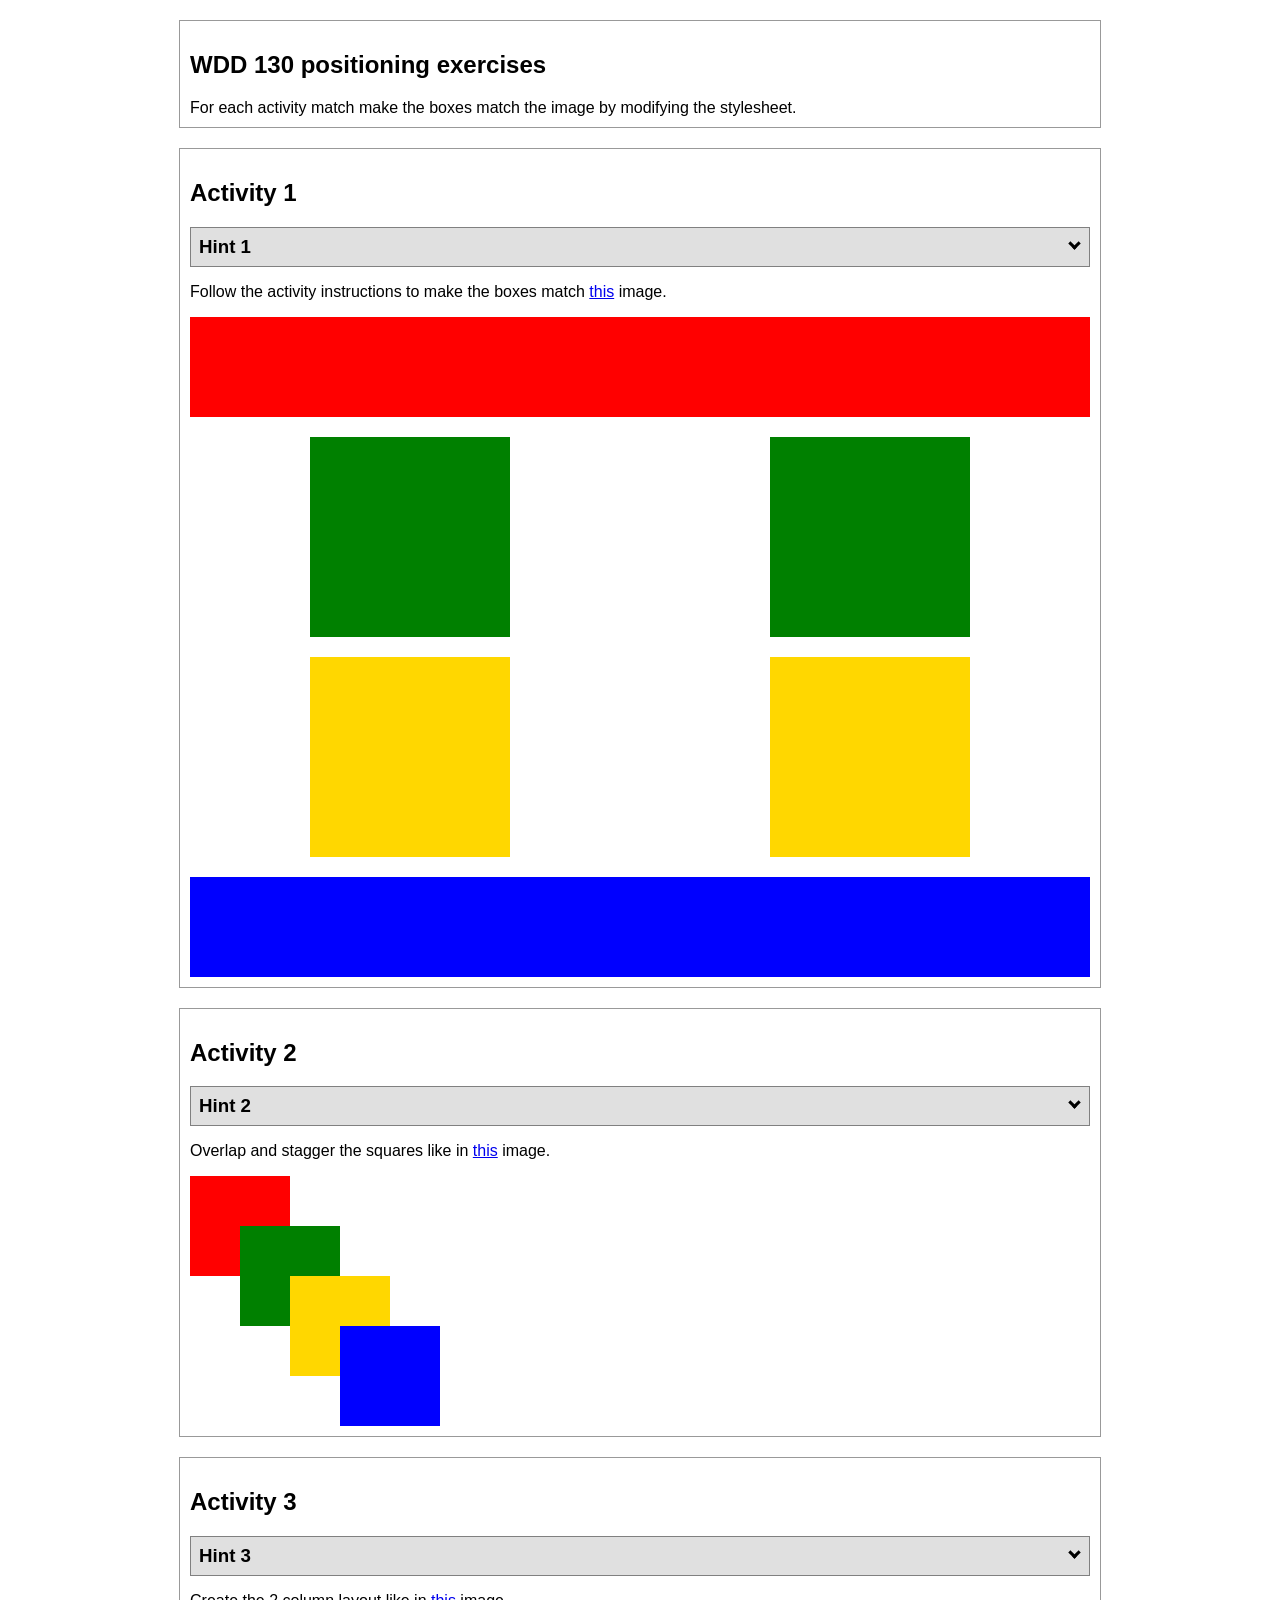
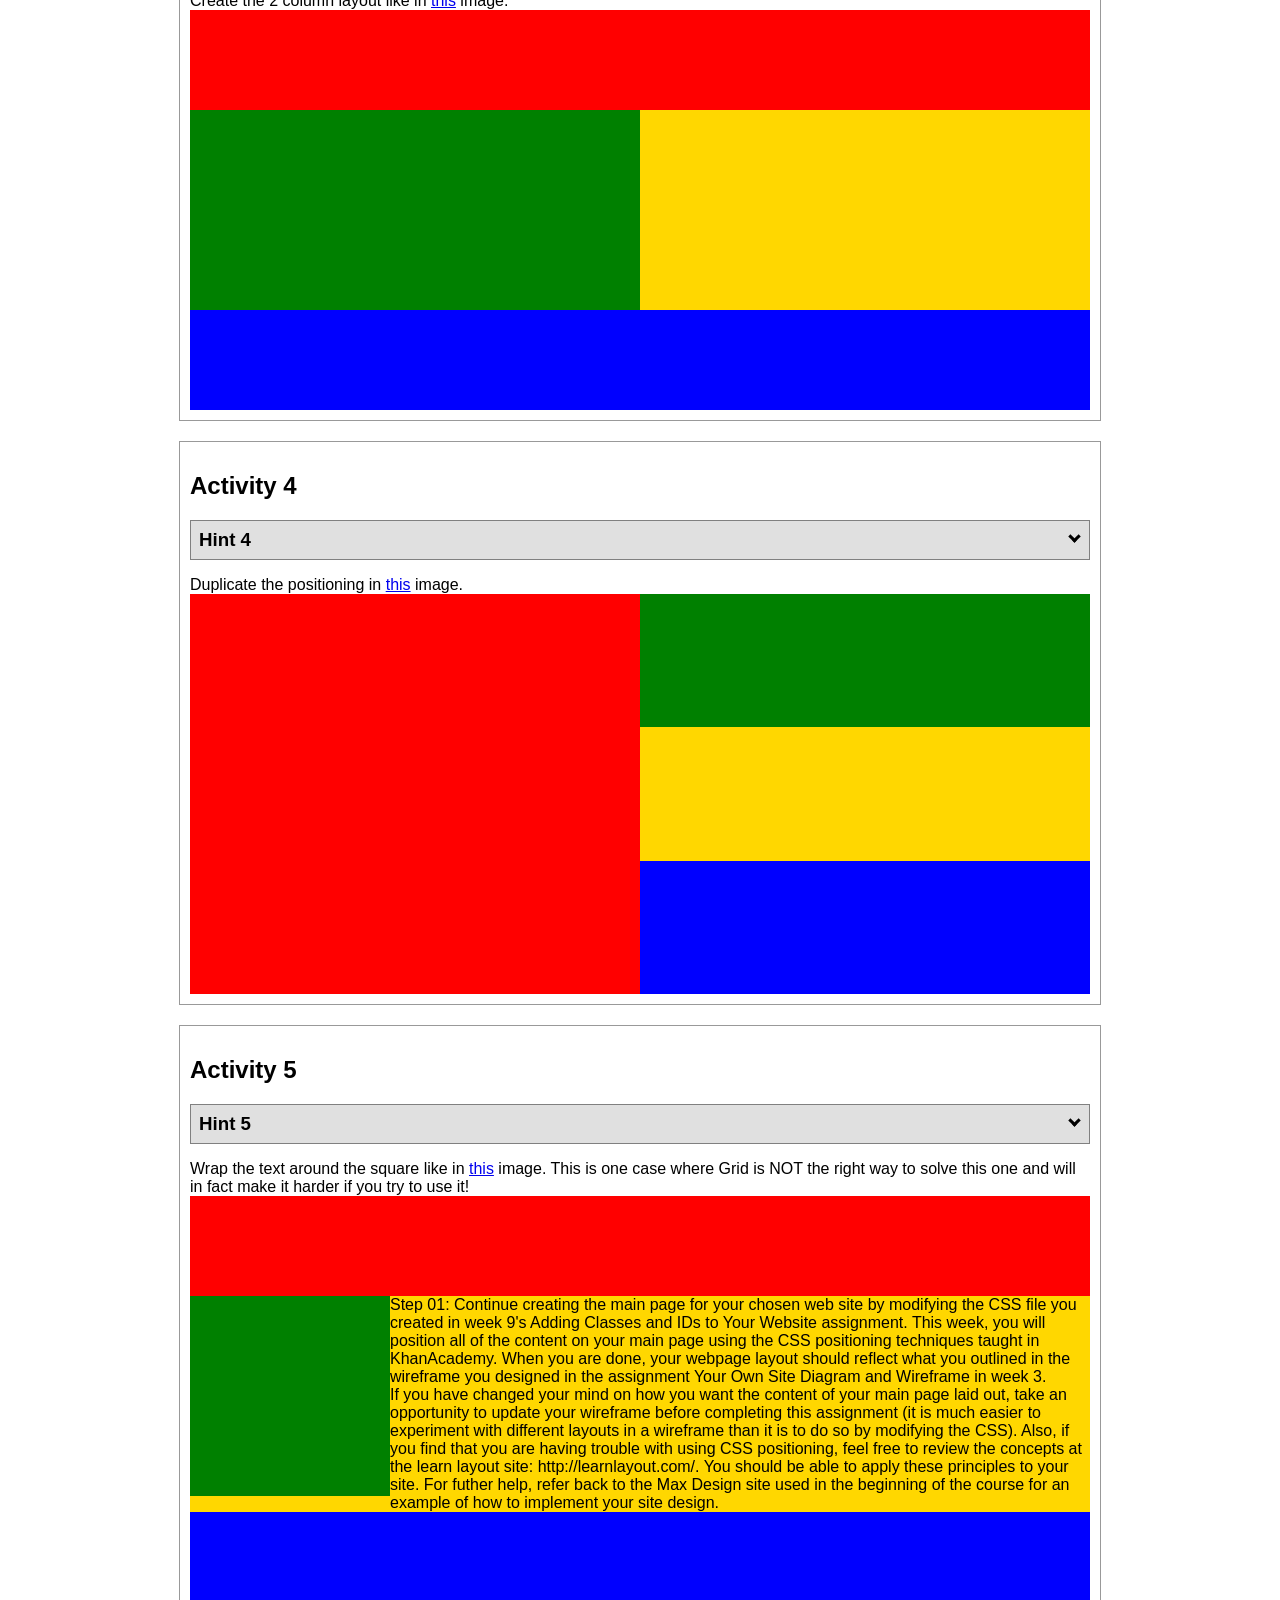
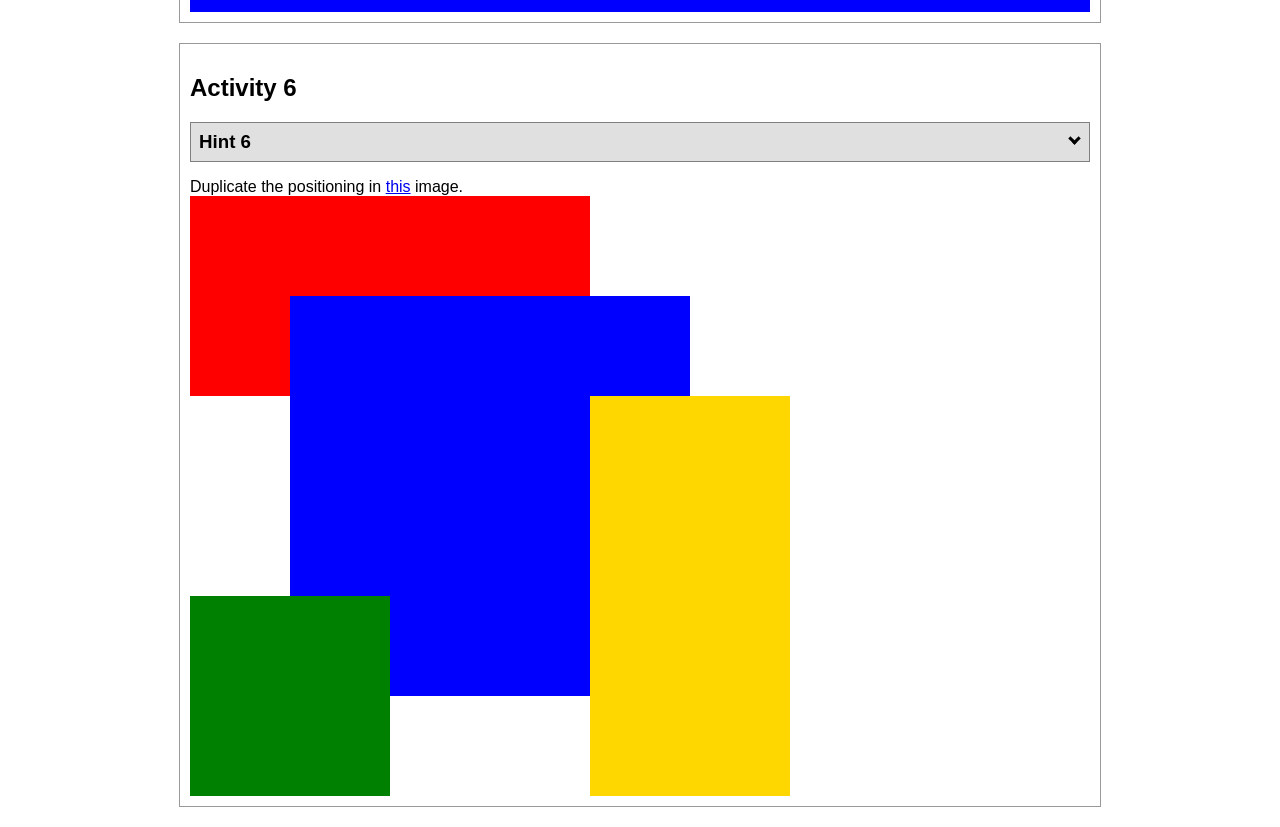
<file: ICE/positioning/positioning.html>
<!DOCTYPE html>
<html lang="en">
  <head>
    <!-- HTML - Name: positioning.html -->
    <title>Positioning Activity</title>
    <link rel="stylesheet" type="text/css" href="positionstyles.css" />
  </head>
  <body>
    <div class="activity">
      <h2>WDD 130 positioning exercises</h2>
      For each activity match make the boxes match the image by modifying the stylesheet.</div>
    <div class="activity">
      <h2>Activity 1</h2>
      <section class="hint"><input type="checkbox" ><i></i> <h3>Hint 1</h3><div><p>Use the activity instructions for the firt activity</a></p></div></section>
      <p>Follow the activity instructions to make the boxes match  <a href="images/example1.png" target="_blank">this</a> image.</p>
      <div class="content1" >
        <div class="red1" ></div>
        <div class="green1" ></div>
        <div class="green1" ></div>
        <div class="yellow1"></div>
        <div class="yellow1"></div>
        <div class="blue1"></div>
      </div>
    </div>
    <div class="activity">
      <h2>Activity 2</h2>
      <section class="hint"><input type="checkbox" > <h3>Hint 2</h3><i></i><div>
      <ul>
      <li>grid-template-columns: 50px 50px 50px 50px 50px </li></ul></div></section>
      <p>Overlap and stagger the squares like in <a href="images/example2.png" target="_blank">this</a> image.</p>
      <div class="content2" >
        <div class="red2" ></div>
        <div class="green2" ></div>
        <div class="yellow2"></div>
        <div class="blue2"></div>
      </div>
    </div>
    <div class="activity">
      <h2>Activity 3</h2>
      <section class="hint"><input type="checkbox" > <h3>Hint 3</h3><i></i><div><p>This one is going to be best solved with CSS Grid. Remember to make the boxes the right width first...then start moving them around. </p><h4>Properties used:</h4><ul><li>display:grid;</li><li>grid-template-columns:</li><li>grid-column-gap:</li>
        <li>grid-column:</li>  </ul></div></section>
      Create the 2 column layout like in <a href="images/example3.png" target="_blank">this</a>  image.
      <div class="content3" >
        <div class="red3" ></div>
        <div class="green3" ></div>
        <div class="yellow3"></div>
        <div class="blue3"></div>
      </div>
    </div>
    <div class="activity">
      <h2>Activity 4</h2>
      <section class="hint"><input type="checkbox" > <h3>Hint 4</h3><i></i><div><p>For the others we have been primarily concerned with width. For this one you will need to adjust height as well. </p><h4>Properties used:</h4><ul><li>display:grid;</li><li>grid-template-columns:</li><li>grid-row:</li></ul></div></section>
      Duplicate the positioning in <a href="images/example4.png" target="_blank">this</a> image. 
      <div class="content4" >
        <div class="red4" ></div>
        <div class="green4" ></div>
        <div class="yellow4"></div>
        <div class="blue4"></div>
      </div>
    </div>

    <div class="activity">
      <h2>Activity 5</h2>
      <section class="hint"><input type="checkbox" > <h3>Hint 5</h3><i></i><div><p>Grid is <strong>not</strong> the right way to do this.  In fact there is only one way to really do that...and that is with float. Remember that we float the thing we want the text to wrap around.  Also remember to start by making all the shapes the right size and shape.</p><h4>Properties used:</h4><ul><li>float: left;</li></ul></div></section>
      Wrap the text around the square like in <a href="images/example5.png" target="_blank">this</a> image. This is one case where Grid is NOT the right way to solve this one and will in fact make it harder if you try to use it!
      <div class="content5" >
        <div class="red5" ></div>
        <div class="green5" ></div>
        <div class="yellow5">Step 01: Continue creating the main page for your chosen web site by modifying the CSS file you created in week 9's Adding Classes and IDs to Your Website assignment. This week, you will position all of the content on your main page using the CSS positioning techniques taught in KhanAcademy. When you are done, your webpage layout should reflect what you outlined in the wireframe you designed in the assignment Your Own Site Diagram and Wireframe in week 3. <br />
          If you have changed your mind on how you want the content of your main page laid out, take an opportunity to update your wireframe before completing this assignment (it is much easier to experiment with different layouts in a wireframe than it is to do so by modifying the CSS). Also, if you find that you are having trouble with using CSS positioning, feel free to review the concepts at the learn layout site: http://learnlayout.com/. You should be able to apply these principles to your site. For futher help, refer back to the Max Design site used in the beginning of the course for an example of how to implement your site design.</div>
        <div class="blue5"></div>
      </div>
    </div>
    <div class="activity">
      <h2>Activity 6</h2>
      <section class="hint"><input type="checkbox" > <h3>Hint 6</h3><i></i><div><p>This one is all about visualizing the grid behind the layout. If you are having a hard time doing that first: all the sizes are even multiples of 100, and second here is another example with the lines drawn: <a href="images/example6-hint.png" target="_blank">example 6 with lines</a>. For this one you will find it easiest if you use px for the column width. You can also use <kbd>z-index</kbd> to control the element layering.    </p><h4>Properties used:</h4><ul><li>display:grid;</li><li>grid-template-columns:</li><li>grid-column:</li><li>grid-row:</li><li><a href="https://www.w3schools.com/cssref/pr_pos_z-index.asp" target="_blank">z-index:</a></li></ul></div></section>
      Duplicate the positioning in <a href="images/example6.png" target="_blank">this</a> image.
      <div class="content6" >
        <div class="red6" ></div>
        <div class="green6" ></div>
        <div class="yellow6"></div>
        <div class="blue6"></div>
      </div>
    </div>
  </body>
</html>
</file>
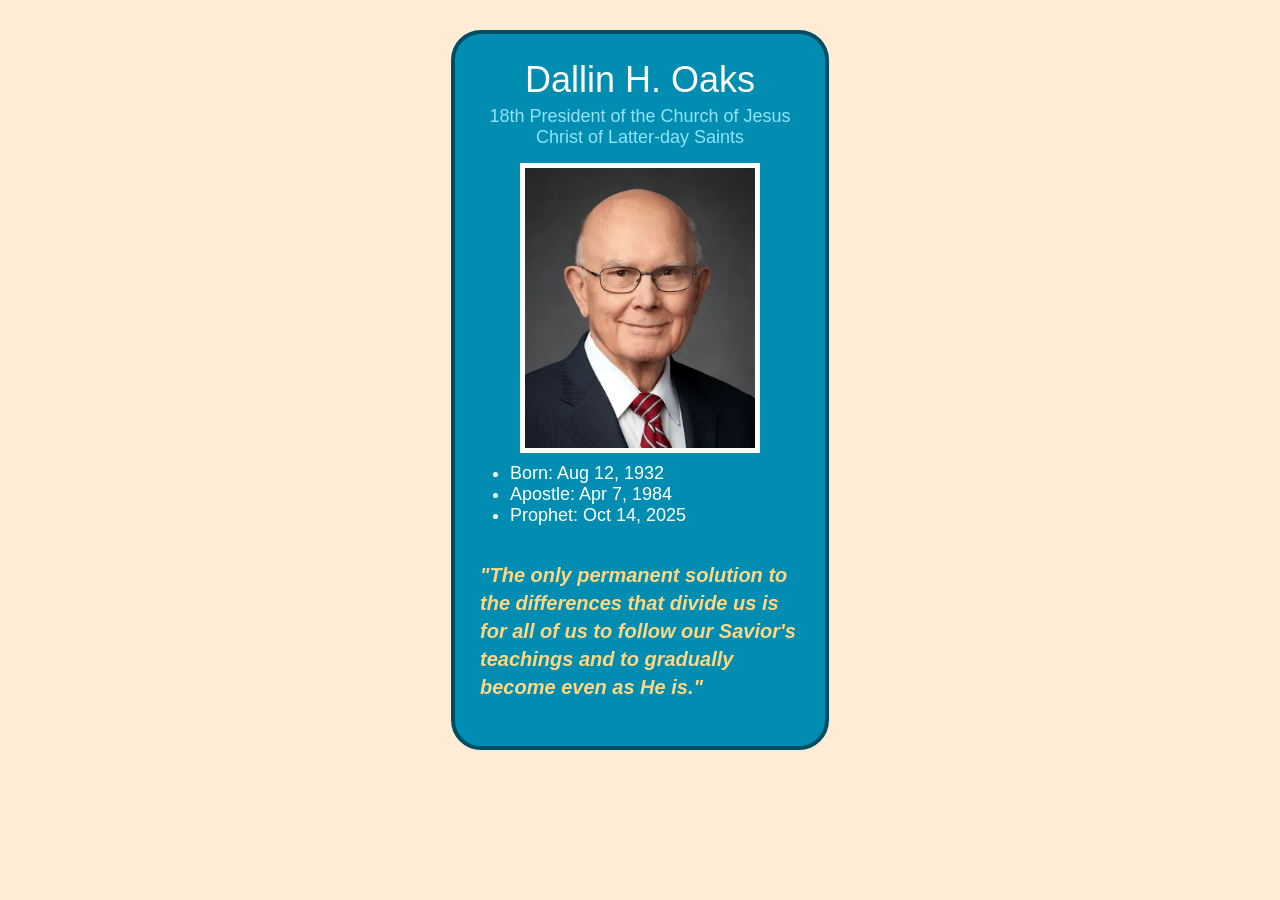
<file: ICE/prophet_cards/oaks.html>
<!DOCTYPE html>
<html lang="en">
<head>
    <meta charset="UTF-8">
    <meta name="viewport" content="width=device-width, initial-scale=1.0">
    <title>Dallin H. Oaks</title>

    <style>
        body {
            background: #FFECD7;
            font-family: Helvetica, Arial, sans-serif;
        }

        #card {
            background-color: #008DB1;
            border: 4px solid #004E63;
            border-radius: 30px;
            width: 320px;
            margin: 30px auto;
            padding: 25px;
            color: #FFFFFF;
        }

        #card h1 {
            color: #FFFFFF;
            font-size: 36px;
            font-weight: normal;
            text-align: center;
            margin: 0 0 5px;
        }

        #card .subtitle {
            color: #91E4FB;
            font-size: 18px;
            text-align: center;
            margin: 0 0 15px;
        }

        #card .portrait {
            width: 230px;
            height: 280px;
            object-fit: cover;
            border: 5px solid #FFFFFF;
            display: block;
            margin: 0 auto;
        }

        #card ul {
            color: #FFFFFF;
            font-size: 18px;
            padding-left: 30px;
            margin-top: 10px;
        }

        #card .quote {
            color: #FFD783;
            font-family: Helvetica, Arial, sans-serif;
            font-size: 20px;
            font-style: italic;
            font-weight: bold;
            line-height: 1.4;
            margin-top: 35px;
        }
    </style>
</head>

<body>

    <div id="card">

        <h1>Dallin H. Oaks</h1>

        <p class="subtitle">
            18th President of the Church of Jesus Christ
            of Latter-day Saints
        </p>

        <img
            class="portrait"
            src="images/oaks.webp"
            alt="Portrait of Dallin H. Oaks">

        <ul>
            <li>Born: Aug 12, 1932</li>
            <li>Apostle: Apr 7, 1984</li>
            <li>Prophet: Oct 14, 2025</li>
        </ul>

        <p class="quote">
            "The only permanent solution to the differences
            that divide us is for all of us to follow our
            Savior's teachings and to gradually become
            even as He is."
        </p>

    </div>

</body>
</html>
</file>
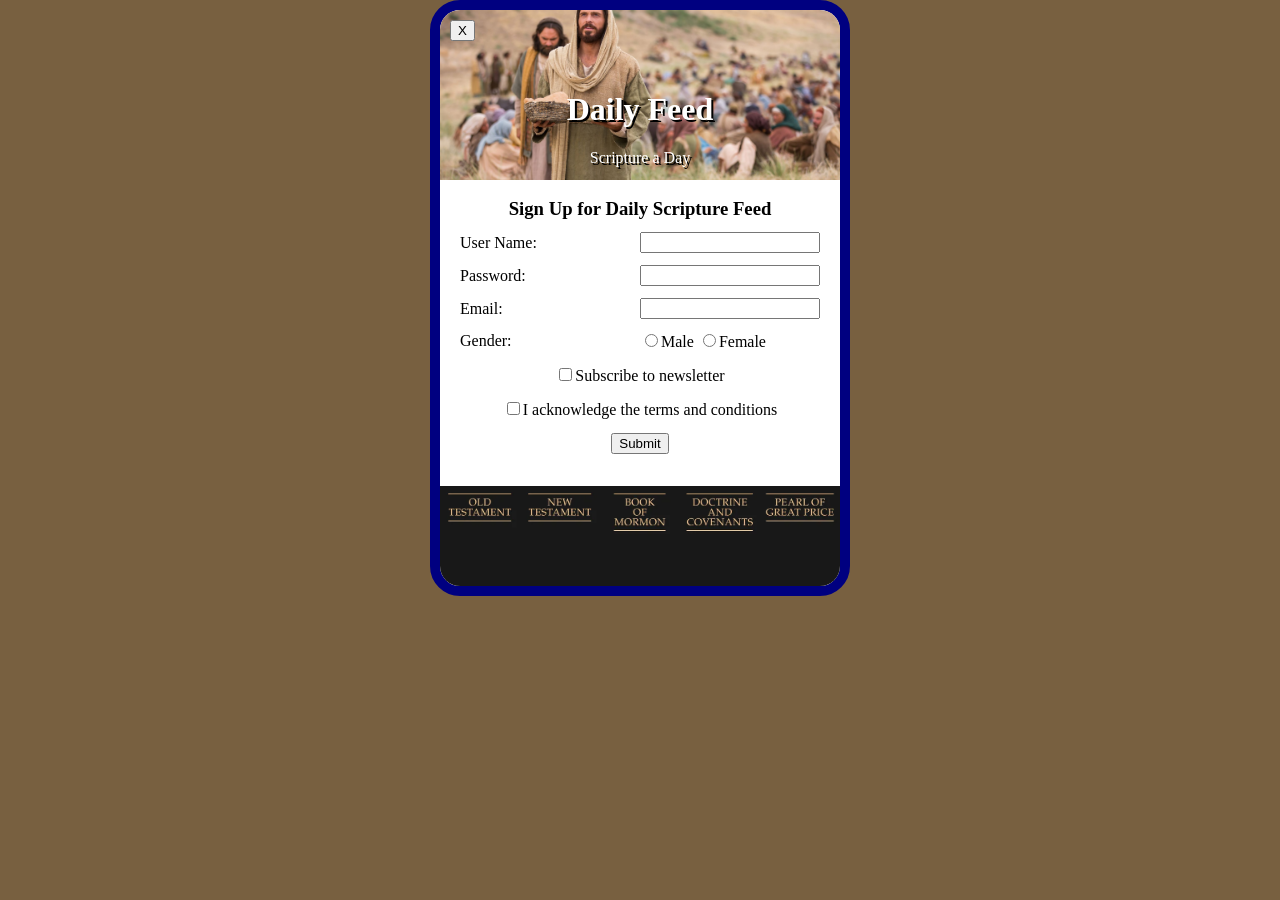
<file: ICE/signup/signup.html>
<!DOCTYPE html>
<html lang="en">

<head>
    <meta charset="UTF-8">
    <meta name="viewport" content="width=device-width, initial-scale=1.0">
    <title>Daily Feed Sign Up</title>

    <style>
        * {
            box-sizing: border-box;
        }

        body {
            background: #786040;
            margin: 0;
        }

        #formContainer {
            background: white;
            border: 10px solid navy;
            border-radius: 30px;
            margin: 0 auto;
            max-width: 90%;
            overflow: hidden;
            width: 420px;
        }

        .hero {
            height: 170px;
            position: relative;
        }

        .hero-image {
            height: 170px;
            object-fit: cover;
            width: 100%;
        }

        .hero-copy {
            color: white;
            position: absolute;
            top: 35%;
            width: 100%;
            text-align: center;
            text-shadow: 2px 2px black;
        }

        #closeBtn {
            position: absolute;
            top: 10px;
            left: 10px;
        }

        #formContainer > h3 {
            margin: 18px 0 12px;
            text-align: center;
        }

        #myForm {
            padding: 0 20px 18px;
        }

        .field-row {
            display: grid;
            grid-template-columns: 1fr 1fr;
            align-items: center;
            margin: 12px 0;
        }

        .field-row > input {
            width: 100%;
        }

        .radio-options {
            white-space: nowrap;
        }

        .check-row,
        .submit-row {
            margin: 14px 0;
            text-align: center;
        }

        .book-strip {
            display: grid;
            grid-template-columns: repeat(5, minmax(0, 1fr));
        }

        .book-strip img {
            height: 100px;
            object-fit: cover;
            width: 100%;
        }
    </style>




</head>

<body>
    <div id="formContainer">
        <header class="hero">
            <img class="hero-image" src="images/jesus_feeds_5000.jpeg" alt="">
            <div class="hero-copy">
                <h1>Daily Feed</h1>
                <p>Scripture a Day</p>
            </div>
            <button type="button" id="closeBtn" aria-label="Close sign-up form">X</button>
        </header>
        <h3>Sign Up for Daily Scripture Feed</h3>
        <form id="myForm">
            <div class="field-row">
                <label for="username">User Name:</label>
                <input type="text" id="username" name="username" required>
            </div>

            <div class="field-row">
                <label for="password">Password:</label>
                <input type="password" id="password" name="password" required>
            </div>

            <div class="field-row">
                <label for="email">Email:</label>
                <input type="email" id="email" name="email" required>
            </div>

            <div class="field-row">
                <span class="field-label">Gender:</span>
                <div class="radio-options">
                    <label for="male"><input type="radio" id="male" name="gender" value="male" required>Male</label>
                    <label for="female"><input type="radio" id="female" name="gender" value="female" required>Female</label>
                </div>
            </div>

            <section class="check-row">
                <label for="newsletter"><input type="checkbox" id="newsletter" name="newsletter">Subscribe to newsletter</label>
            </section>

            <section class="check-row">
                <label for="conditions"><input type="checkbox" id="conditions" name="conditions" required>I acknowledge the terms and conditions</label>
            </section>

            <section class="submit-row">
                <button type="submit">Submit</button>
            </section>
        </form>

        <footer class="book-strip">
            <img src="images/old_testament.webp" alt="Old Testament">
            <img src="images/new_testament.webp" alt="New Testament">
            <img src="images/book_of_mormon.webp" alt="Book of Mormon">
            <img src="images/doctrine_and_covenants.webp" alt="Doctrine and Covenants">
            <img src="images/pearl_of_great_price.webp" alt="Pearl of Great Price">
        </footer>
    </div>

    <div id="output"></div>

    <script>
        // Here is some Javascript to start looking forward to wdd131
        document.getElementById("closeBtn").addEventListener("click", function () {
            document.getElementById("formContainer").style.display = "none";
         });
        const form = document.getElementById('myForm');
        const output = document.getElementById('output');

        form.addEventListener('submit', function (event) {
            event.preventDefault(); // Stop form from actually submitting

            const formData = new FormData(form);
            const entries = [];

            for (const [key, value] of formData.entries()) {
                if (key == "password") {
                    entries.push(`<strong>${key}</strong>: ${value} (you should probably encrypt the password)`);
                } else {
                    entries.push(`<strong>${key}</strong>: ${value}`);
                }
            }

            output.innerHTML = `
            <br>  
            <h3>Here is the data that would be sent to the server:</h3>
            <ul>
                ${entries.map(item => `<li>${item}</li>`).join('')}
            </ul>
            `;
                });
    </script>

</body>

</html>
</file>
<file: wwr/styles/styles.css>
#background {
    height: 725px;
}

#background {
    background-color: rgba(20,30,13, .7);
    grid-column: 1/11;
    grid-row: 4/9;
}

#content {
    margin: 0 auto;
    max-width: 1600px;
}

#hero {
    display: grid;
    grid-template-columns: 1fr 3fr 1fr;
    margin-top: -100px; 
}

#hero-box {
    grid-column: 1/4;
    grid-row: 1/3;
    z-index: -1;
}

#hero-img{
    width: 100%;
}

#hero-msg {
    grid-column: 2/3;
    grid-row: 1/2;
    margin-top: 100px;
}

#hero-msg h1, #hero-msg h4{
    text-align: center;
}

#hero-msg h2 {
    color: white;
}

#logo_link {
    padding-top: 5px;
    justify-self: center;
    align-self: center;
}

.logo {
    width: 80px;
    height: auto;
}

.book, .join{
    background-color: #d9c2a3;
    border-radius: 5px;
    color: #202b1a;
    font-size: 18px;
    font-weight: bold;
    margin-top: 50px;
    padding: 15px 30px;
    text-decoration: none;
    transition: background-color .3s, color .3s;
}

.book:hover, .join:hover {
    background-color: #202b1a;
    color: #d9c2a3;
}

.join {
    display: inline-block;
    margin-top: 15px;
}

.button-box{
    text-align: center;
}

.card-img, .mountains {
    border: 10px solid #d9c2a3;
    width: 100%;
}

.card-img {
    border: 10px solid #d9c2a3;
    transition: transform .5s;
    box-shadow: 5px 5px 10px #6f7364;
}
.card-img:hover {
    opacity: .6;
    transform: scale(1.1);
}

.camping-card {
    grid-column: 5/7;
    grid-row: 2/3;
}

.home-title{
    color: #d9c2a3;
    font-family: 'Rock Salt', 'Bradley Hand', sans-serif;
    font-size: 2em;
    margin-top: 10px;
}

.icon {
    padding-top: 10px;
    width: 80px;
}

.msg{
    background-color: rgba(20,30,13, .7);
    grid-column: 6/10;
    grid-row: 6/7;
    line-height: 1.5em;
    padding: 35px;
    box-shadow: 5px 5px 10px #6f7364;
}

.msg h2 {
    color: #d9c2a3;

}

.msg p {
    color: #d9c2a3;
    font-size: .8em;
    padding-bottom: 15px;
}

.home-grid {
    display: grid;
    grid-template-columns: repeat(10, 1fr);
}

.mountains {
    width: 100%;
    grid-column: 2/7;
    grid-row: 5/8;
    box-shadow: 5px 5px 10px #6f7364;
}

.rapids-card {
    grid-column: 8/10;
    grid-row: 2/3;
}

.rivers-card {
    grid-column: 2/4;
    grid-row: 2/3;
}

body {
    background-color: #fcfbfb;
    font-family: Raleway, Arial, sans-serif;
    font-size: 22px;
    margin: 0;
    padding: 0;
}

footer {
    background-color: #d9c2a3;
    padding: 25px 50px;
    margin-top: 200px; 
    display: flex;
    justify-content: space-around;
    align-items: center;
}

footer .social img {
    padding-top: 15px;
}

footer a {
    color: #d9c2a3;
    text-decoration: none;
}

footer a:hover {
    text-decoration: underline;
}

footer p {
    font-size: 1.2em;
}

footer p a:hover {
    text-decoration: underline;
}

h2{
    color: #d9c2a3;
    margin: 0;
    text-align: center;
}

h4{
    color: #d9c2a3;
}

header {
    background-color: rgba(20,30,13, .7);
    display: grid;
    grid-template-columns: 150px auto;
}

main section{
    text-align: center;
}

main section img {
    box-sizing: border-box;
}

nav {
    display: flex;
    justify-content: space-around;
}

nav a {
    color: #d9c2a3;
    padding: 20px 25px;
    text-align: center;
    text-decoration: none;
}

nav a:hover {
    background-color: black;
    color: #d9c2a3;
}

@media screen and (max-width: 900px) {
    #hero, .home-grid {
        display: block;
        height: auto;
    }
    nav, footer {
        flex-direction: column;
    }
    nav a {
        display: block;
        padding: 15px;
    }
    #hero {
        margin-top: 0;
    }
    #hero-msg {
        margin-top: 0;
    }
    #hero-msg h4 {
        display: none;
    }
    #hero-msg h1 {
        color: #6f7364;
    }
    .home-title {
        font-size: 25px;
    }
    .rivers-card, .camping-card, .rapids-card { 
        margin: 50px auto;
        width: 60%;
    }
    #background {
        display: none;
    }
    .mountains, .msg {
        width: 80%;
        display: block;
        margin: 0 auto;
    }
    footer {
        margin-top: 25px;
    }
}
s
</file>
<file: ICE/portfolio/styles/style.css>
* {
    box-sizing: border-box;
}

body {
    background-color: #f7f7f5;
    color: #333;
    font-family: Arial, Helvetica, sans-serif;
    line-height: 1.6;
    margin: 0 auto;
    max-width: 900px;
    padding: 0 1rem;
}

header {
    background-color: #243b53;
    color: white;
    padding: 1rem;
}

header h1,
header p {
    margin: 0;
}

nav {
    background-color: #486581;
    display: flex;
    flex-wrap: wrap;
    gap: 1rem;
    padding: 0.5rem 1rem;
}

nav a {
    color: white;
}

nav a:hover,
nav a:focus-visible {
    color: #d9b66f;
}

main {
    min-height: 60vh;
    padding: 1rem 0;
}

main > ul {
    display: grid;
    gap: 1rem;
    grid-template-columns: repeat(auto-fit, minmax(260px, 1fr));
    list-style: none;
    padding: 0;
}

main li {
    background-color: white;
    border-left: 3px solid #d9b66f;
    margin: 0;
    padding: 1rem;
}

main li p {
    margin: 0.75rem 0 0;
}

main a {
    color: #245b78;
}

main > ul a {
    background-color: #486581;
    border-radius: 3px;
    color: white;
    display: inline-block;
    padding: 0.45rem 0.8rem;
    text-decoration: none;
}

main > ul a:hover,
main > ul a:focus-visible {
    background-color: #243b53;
    text-decoration: underline;
}

main img {
    border: 3px solid white;
    display: block;
    height: auto;
    max-width: 100%;
}

table {
    border-collapse: collapse;
    margin: 1rem 0;
    width: 100%;
}

th,
td {
    border: 1px solid #c8c8c8;
    padding: 0.5rem;
    text-align: left;
}

th {
    background-color: #243b53;
    color: white;
}

label {
    display: block;
    margin: 0.75rem 0;
}

input,
textarea {
    display: block;
    max-width: 100%;
    padding: 0.5rem;
    width: 100%;
}

button {
    background-color: #486581;
    border: 1px solid #243b53;
    color: white;
    cursor: pointer;
    padding: 0.4rem 0.75rem;
}

button:hover,
button:focus-visible {
    background-color: #243b53;
}

footer {
    border-top: 1px solid #ccc;
    padding: 1rem 0;
}
</file>
<file: ICE/halloween/halloween/styles/styles.css>
@import url('https://fonts.googleapis.com/css2?family=Creepster&family=JetBrains+Mono:ital,wght@0,100..800;1,100..800&family=Source+Sans+3:ital,wght@0,200..900;1,200..900&display=swap');

body {
    background-color: #5a3386;
    font-family: "Source Sans 3", sans-serif;
}

h1,
h2 {
    font-family: "Creepster", cursive;
}

h1 {
    text-align: center;
}

main img {
    content: url("../images/halloween_v2.gif");
    display: block;
    margin: 0 auto;
    border: 10px solid rgb(199, 150, 14);
}

nav,
footer {
    font-family: "JetBrains Mono", monospace;
}

section {
    text-align: center;
}
</file>
<file: ICE/favorite_devo/styles/styles.css>
body {
  margin: 0;
  height: 100%;
  font-family: Arial, sans-serif;
  background: linear-gradient(to bottom, #d3d3d3, #001f3f);
  background-repeat: no-repeat; /* Just in case */
  background-attachment: fixed;
}

.container {
  text-align: center;
}

.header {
  padding: 20px 0;
}

.header-image {
  background-image: url('../images/icenter.png'); /* Replace with your image */
  background-repeat: no-repeat;
  background-position: center;
  height: 150px;
  display: flex;
  flex-direction: column;
  justify-content: center;
  color: white;

}

.header-image h1 {
  margin: 0;
  line-height: 0.9;
    font-size: 3.5em;
  font-weight: bold;
  text-shadow: 2px 2px 4px rgba(0, 0, 0, 0.7);
  background: #00000055;
}

.content-box {
  background-color: white;
  margin: 30px auto;
  width: 90%;
  max-width: 900px;
  padding: 40px;
  box-shadow: 5px 5px 0px black;
  min-height: 400px;
}

table {
  width: 100%;
  border-collapse: collapse;
  margin-bottom: 40px;
  color: #001f3f;
  text-align: left;
}

th,
td {
  border: 1px solid #9aa8b3;
  padding: 12px;
}

th {
  background-color: #001f3f;
  color: white;
}

tbody tr:nth-child(even) {
  background-color: #edf2f5;
}

.devo-form {
  max-width: 700px;
  margin: 0 auto;
  text-align: left;
}

.devo-form h2 {
  color: #001f3f;
  text-align: center;
}

.devo-form fieldset {
  border: 2px solid #9aa8b3;
  padding: 24px;
}

.devo-form legend {
  color: #001f3f;
  font-weight: bold;
  padding: 0 8px;
}

.form-grid {
  display: grid;
  grid-template-columns: repeat(2, minmax(0, 1fr));
  gap: 16px;
}

.devo-form label {
  display: grid;
  gap: 6px;
  font-weight: bold;
}

.devo-form input {
  box-sizing: border-box;
  width: 100%;
  padding: 10px;
  border: 1px solid #71808d;
  border-radius: 4px;
  font: inherit;
}

.devo-form button {
  display: block;
  margin: 22px auto 0;
  padding: 11px 20px;
  border: 0;
  border-radius: 4px;
  background-color: #001f3f;
  color: white;
  font: inherit;
  font-weight: bold;
  cursor: pointer;
}

.devo-form button:hover {
  background-color: #244f70;
}

@media (max-width: 600px) {
  .content-box {
    box-sizing: border-box;
    padding: 20px;
  }

  table {
    font-size: 0.85rem;
  }

  th,
  td {
    padding: 8px;
  }

  .form-grid {
    grid-template-columns: 1fr;
  }
}
</file>
<file: ICE/positioning/positionstyles.css>
/* Activity 1: two centered columns with full-width header and footer. */
.content1 {
  display: grid;
  grid-template-columns: 1fr 1fr;
  justify-items: center;
  gap: 20px;
}
.red1, .blue1 { width: 100%; height: 100px; grid-column: 1 / 3; }
.green1, .yellow1 { width: 200px; height: 200px; }
.red1 { background-color: red; }
.green1 { background-color: green; }
.yellow1 { background-color: gold; }
.blue1 { background-color: blue; }

/* Activity 2: each square spans two 50px tracks and overlaps the next. */
.content2 {
  display: grid;
  grid-template-columns: repeat(5, 50px);
  grid-template-rows: repeat(5, 50px);
}
.red2, .green2, .yellow2, .blue2 { width: 100px; height: 100px; }
.red2 { background-color: red; grid-column: 1 / 3; grid-row: 1 / 3; }
.green2 { background-color: green; grid-column: 2 / 4; grid-row: 2 / 4; }
.yellow2 { background-color: gold; grid-column: 3 / 5; grid-row: 3 / 5; }
.blue2 { background-color: blue; grid-column: 4 / 6; grid-row: 4 / 6; }

/* Activity 3: full-width top and bottom boxes with a gap between the middle boxes. */
.content3 { display: grid; grid-template-columns: 1fr 1fr; }
.red3, .blue3 { width: 100%; height: 100px; grid-column: 1 / 3; }
.green3, .yellow3 { width: 100%; height: 200px; }
.red3 { background-color: red; }
.green3 { background-color: green; }
.yellow3 { background-color: gold; }
.blue3 { background-color: blue; }

/* Activity 4: one tall box beside three stacked boxes. */
.content4 {
  display: grid;
  grid-template-columns: 1fr 1fr;
  grid-template-rows: repeat(3, 1fr);
  height: 400px;
}
.red4, .green4, .yellow4, .blue4 { width: 100%; height: 100%; }
.red4 { background-color: red; grid-column: 1; grid-row: 1 / 4; }
.green4 { background-color: green; grid-column: 2; grid-row: 1; }
.yellow4 { background-color: gold; grid-column: 2; grid-row: 2; }
.blue4 { background-color: blue; grid-column: 2; grid-row: 3; }

/* Activity 5: float lets the text wrap beside and then below the square. */
.content5 { display: flow-root; }
.red5 { width: 100%; height: 100px; background-color: red; }
.green5 { width: 200px; height: 200px; background-color: green; float: left; }
.yellow5 { width: 100%; min-height: 200px; background-color: gold; }
.blue5 { width: 100%; height: 100px; background-color: blue; clear: both; }

/* Activity 6: overlapping blocks on a six-by-six grid of 100px tracks. */
.content6 {
  display: grid;
  grid-template-columns: repeat(6, 100px);
  grid-template-rows: repeat(6, 100px);
}
.red6 { background-color: red; grid-column: 1 / 5; grid-row: 1 / 3; }
.green6 { background-color: green; grid-column: 1 / 3; grid-row: 5 / 7; z-index: 2; }
.yellow6 { background-color: gold; grid-column: 5 / 7; grid-row: 3 / 7; z-index: 2; }
.blue6 { background-color: blue; grid-column: 2 / 6; grid-row: 2 / 6; z-index: 1; }

/* Do not make any changes below here */
.activity {
  width: 80%;
  max-width: 900px;
  margin: 20px auto;
  padding: 10px;
  border: 1px solid #999;
  font-family: Arial, sans-serif;
  clear: both;
  overflow: auto;
} 

.hint {
  border: 1px solid grey;
  background: #e0e0e0;
  padding: .5em;
  position: relative;
  margin: 1em 0;
}
.hint h3 {
  margin: 0;
}
.hint:hover {
  background: #d0d0d0;
}
.hint > div {
  display: none;
}

.hint input[type=checkbox] {
  position: absolute;
  width: 100%;
  height: 100%;
  opacity: 0;
  z-index: 1;
  cursor: pointer;
}

.hint input[type=checkbox]:checked ~ div {
  display: block;
}

.hint i {
  position: absolute;
  transform: translate(-6px, 0);
  margin-top: 16px;
  right: 10px;
  top: -3px;
}
.hint i:before, .hint i:after {
  content: "";
  position: absolute;
  background-color: black;
  width: 3px;
  height: 9px;
}
.hint i:before {
  transform: translate(2px, 0) rotate(45deg);
}
.hint i:after {
  transform: translate(-2px, 0) rotate(-45deg);
}

.hint input[type=checkbox]:checked ~ i:before {
  transform: translate(-2px, 0) rotate(45deg);
}
.hint input[type=checkbox]:checked ~ i:after {
  transform: translate(2px, 0) rotate(-45deg);
}
.hint a {
  position: relative;
  z-index: 1;
}
</file>
